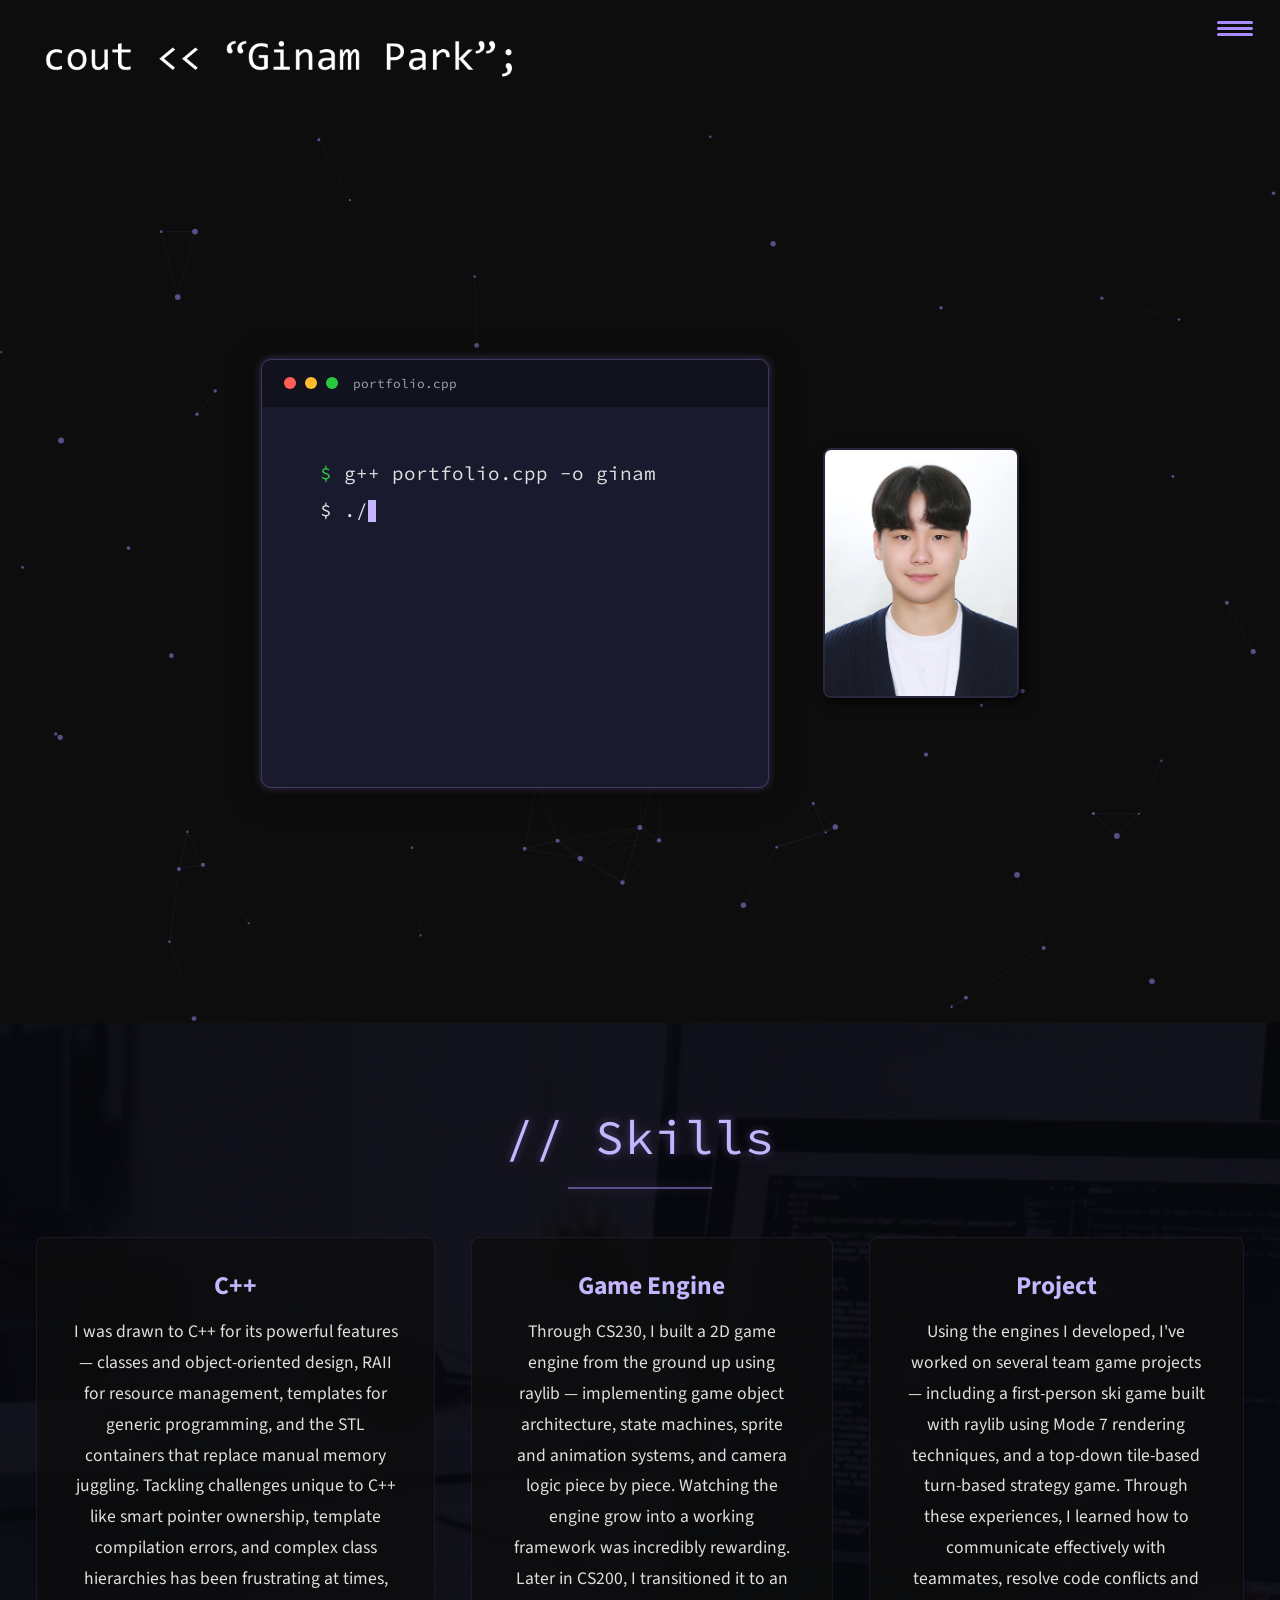
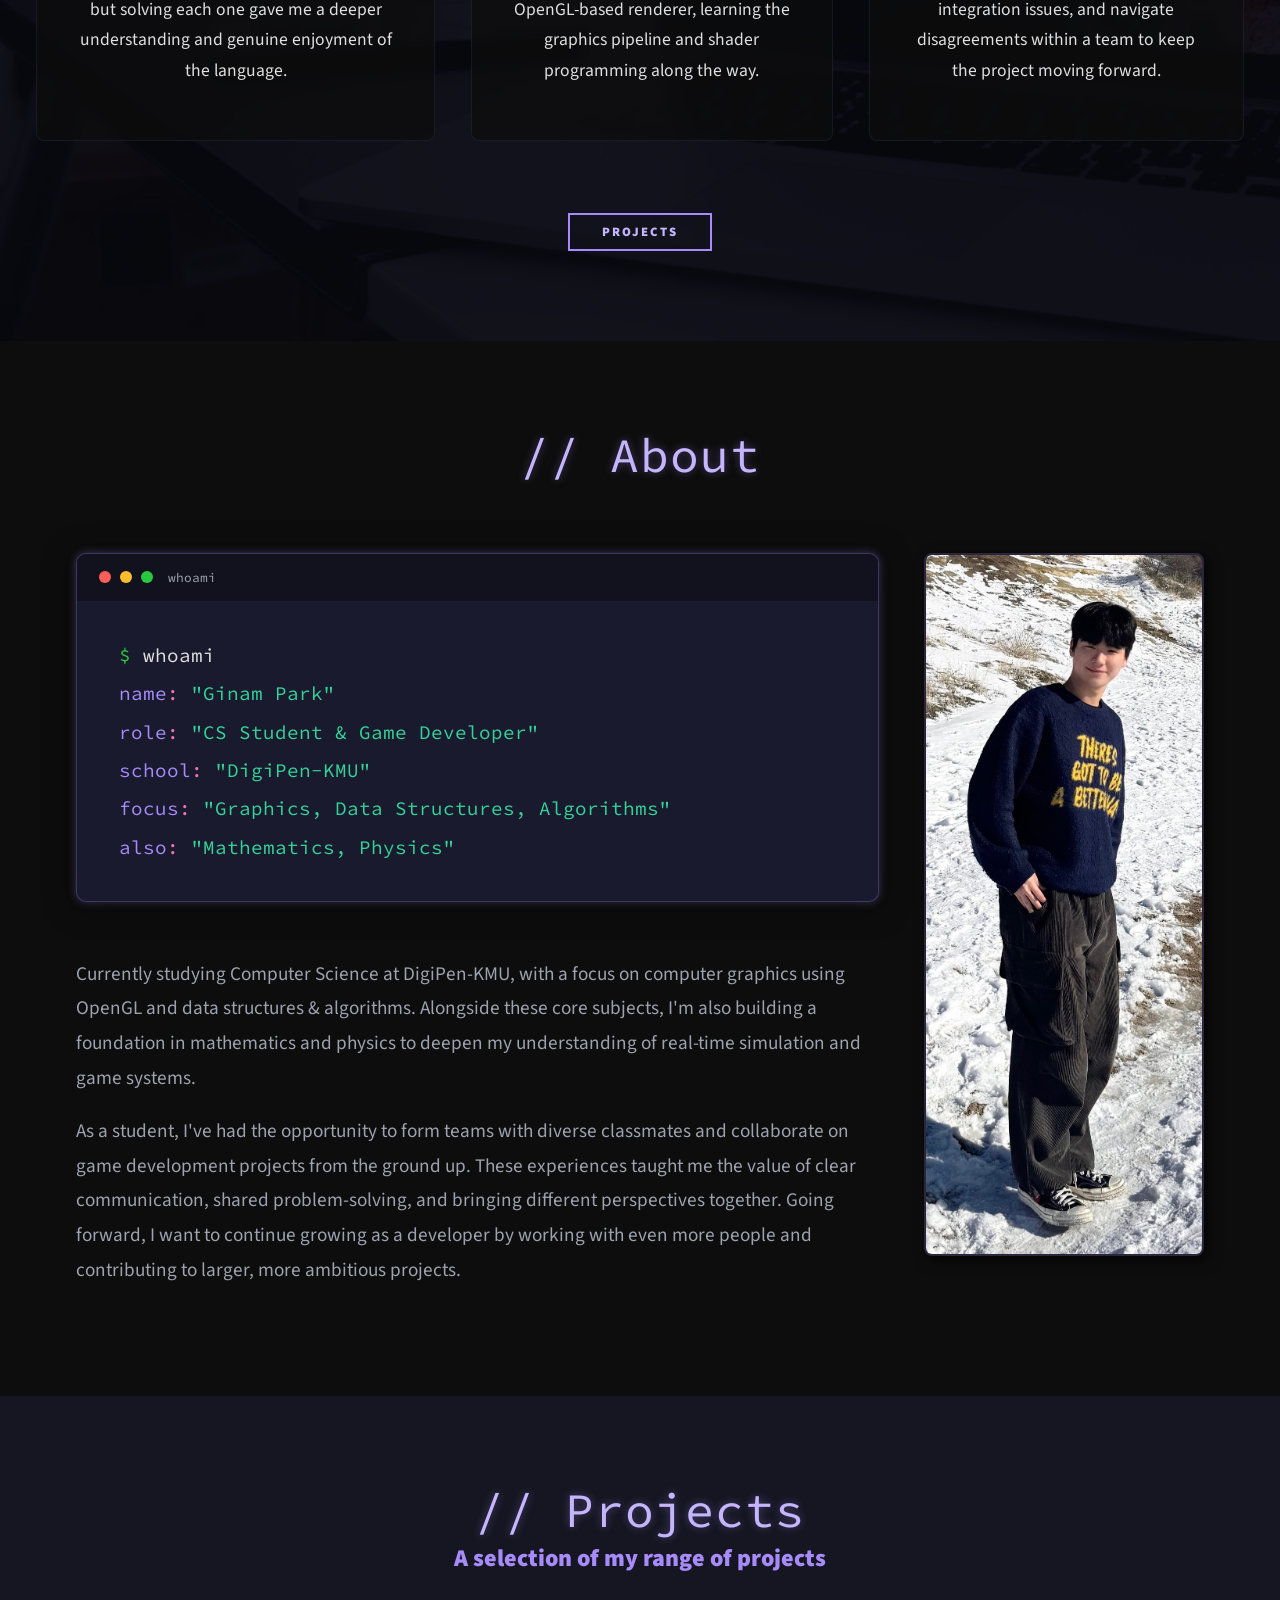
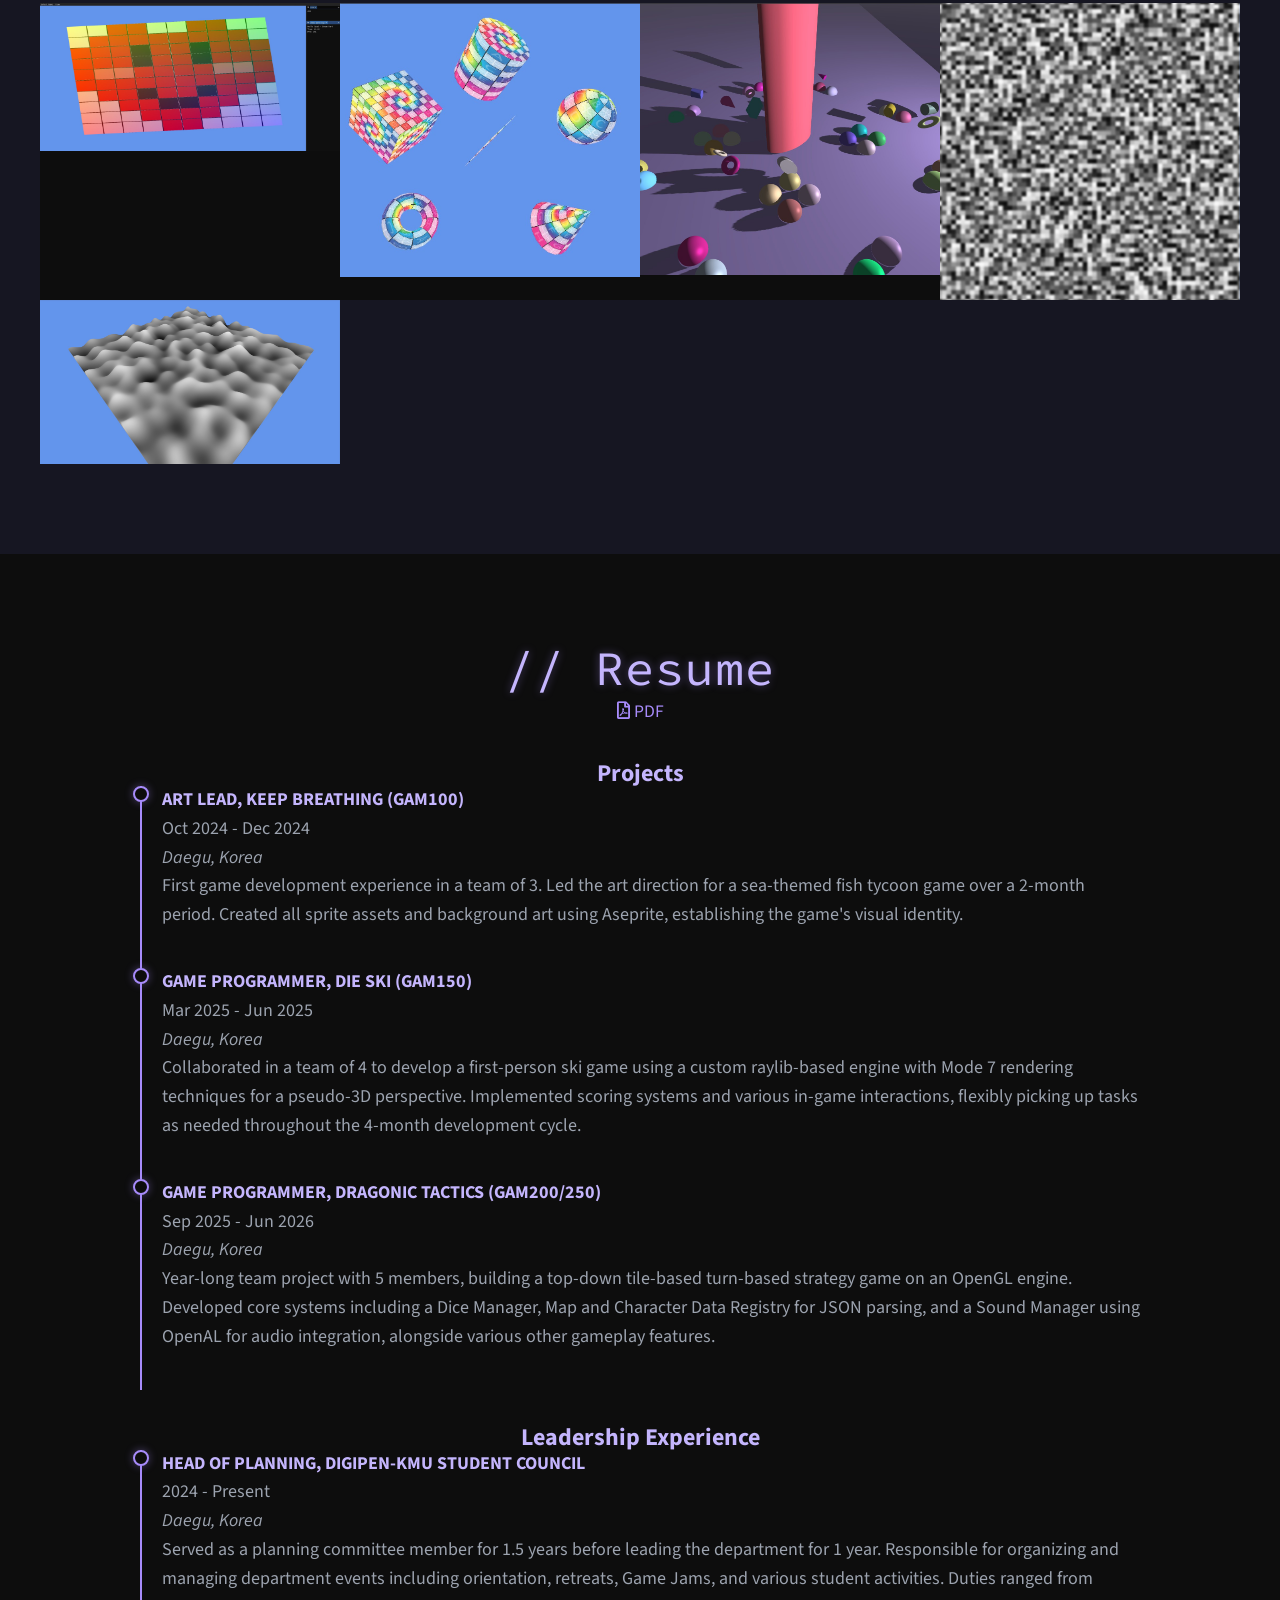
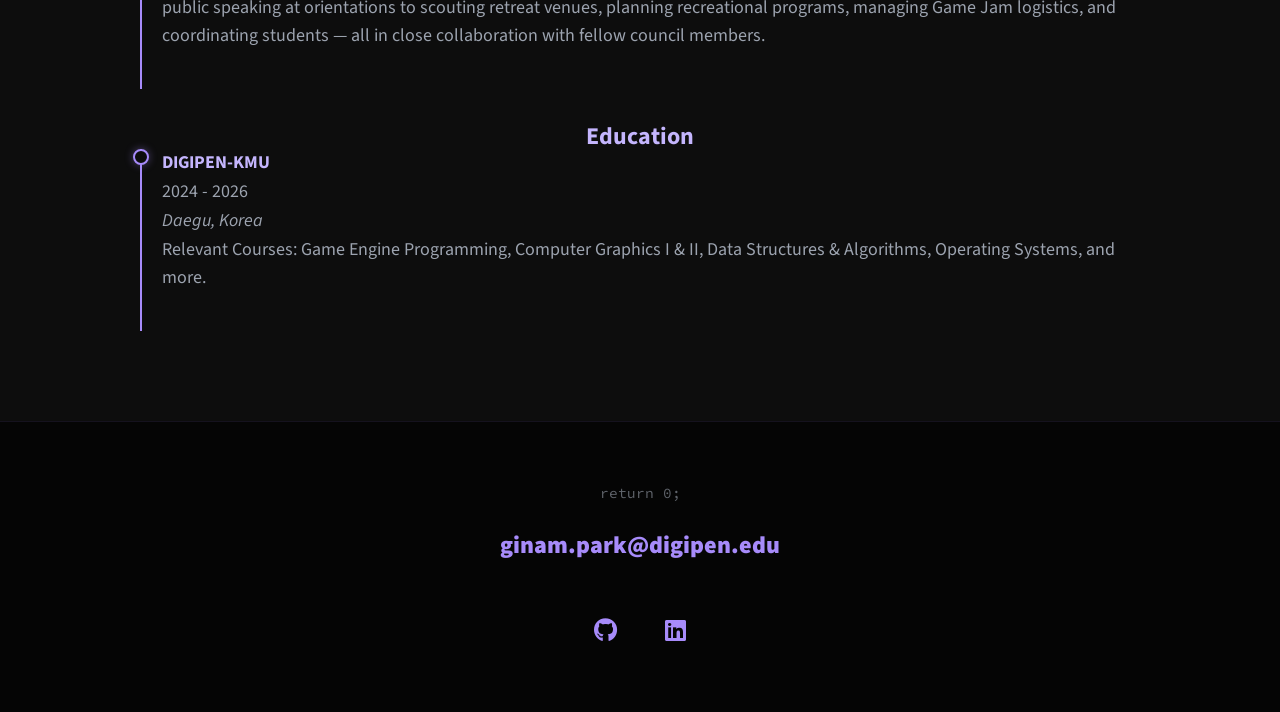
<file: index.html>
<!-- https://youtu.be/_xkSvufmjEs?si=mh-MXT2ZdUasYAYn&t=3416 -->
<!-- adobe.ly/2GAgF93 -->
<!-- https://scrimba.com/build-and-deploy-your-portfolio-c012 -->
<!DOCTYPE html>
<html lang="en">

<head>
    <meta charset="UTF-8">
    <link rel="icon" type="image/svg+xml" href="../img/face.jpg">

    <!-- Help auto scale for desktop & mobile -->
    <meta name="viewport" content="width=device-width, initial-scale=1.0" />
    <title>Ginam Park Portfolio</title>

    <!-- Normalize the difference across browsers  https://necolas.github.io/normalize.css/ -->
    <link rel="stylesheet" href="external/normalize.css" />

    <link rel="stylesheet" href="https://cdnjs.cloudflare.com/ajax/libs/font-awesome/5.11.2/css/all.css"
        integrity="sha256-46qynGAkLSFpVbEBog43gvNhfrOj+BmwXdxFgVK/Kvc=" crossorigin="anonymous" />

    <!-- https://fonts.google.com/selection/embed -->
    <link rel="preconnect" href="https://fonts.googleapis.com" />
    <link rel="preconnect" href="https://fonts.gstatic.com" crossorigin />
    <link
        href="https://fonts.googleapis.com/css2?family=Source+Code+Pro:ital,wght@0,200..900;1,200..900&family=Source+Sans+3:ital,wght@0,200..900;1,200..900&display=swap"
        rel="stylesheet" />

    <link rel="stylesheet" href="css/style.css" />
</head>

<body>
    <header>
        <div class="logo">
            <img src="img/cout.jpg" alt="">
        </div>
        <button class="nav-toggle" aria-label="toggle navigation">
            <span class="hamburger"></span>
        </button>
        <nav class="nav">
            <ul class="nav__list">
                <li class="nav__item"> <a href="#home" class="nav__link">Home</a> </li>
                <li class="nav__item"> <a href="#skills" class="nav__link">Skills</a> </li>
                <li class="nav__item"> <a href="#about" class="nav__link">About Me</a> </li>
                <li class="nav__item"> <a href="#projects" class="nav__link">Projects</a> </li>
                <li class="nav__item"> <a href="#resume" class="nav__link">Resume</a> </li>
            </ul>
        </nav>
    </header>

    <!-- Introduction -->
    <section class="intro" id="home">
        <canvas id="particle-canvas"></canvas>
        <div class="intro__content">
            <div class="terminal reveal">
                <div class="terminal__header">
                    <span class="terminal__dot terminal__dot--red"></span>
                    <span class="terminal__dot terminal__dot--yellow"></span>
                    <span class="terminal__dot terminal__dot--green"></span>
                    <span class="terminal__title">portfolio.cpp</span>
                </div>
                <div class="terminal__body" id="terminal-output"></div>
            </div>
            <img src="img/face.jpg" alt="a picture of Ginam Park smiling" class="intro__img reveal" />
        </div>
    </section>

    <!-- My Services -->
    <section class="my-services" id="skills">
        <h2 class="section__title section__title--services reveal">
            <span class="code-comment">// Skills</span>
        </h2>
        <div class="services">
            <div class="service reveal">
                <h3>C++</h3>
                <p>
                    I was drawn to C++ for its powerful features — classes and object-oriented design, RAII for resource
                    management, templates for generic programming, and the STL containers that replace manual memory
                    juggling. Tackling challenges unique to C++ like smart pointer ownership, template compilation
                    errors, and complex class hierarchies has been frustrating at times, but solving each one gave me a
                    deeper understanding and genuine enjoyment of the language.
                </p>
            </div>

            <div class="service reveal">
                <h3>Game Engine</h3>
                <p>
                    Through CS230, I built a 2D game engine from the ground up using raylib — implementing game object
                    architecture, state machines, sprite and animation systems, and camera logic piece by piece.
                    Watching the engine grow into a working framework was incredibly rewarding. Later in CS200, I
                    transitioned it to an OpenGL-based renderer, learning the graphics pipeline and shader programming
                    along the way.
                </p>
            </div>

            <div class="service reveal">
                <h3>Project</h3>
                <p>
                    Using the engines I developed, I've worked on several team game projects — including a first-person
                    ski game built with raylib using Mode 7 rendering techniques, and a top-down tile-based turn-based
                    strategy game. Through these experiences, I learned how to communicate effectively with teammates,
                    resolve code conflicts and integration issues, and navigate disagreements within a team to keep the
                    project moving forward.
                </p>
            </div>
        </div>

        <a href="#projects" class="btn">Projects</a>
    </section>

    <!-- About Me -->
    <section class="about-me" id="about">
        <h2 class="section__title section__title--about reveal">
            <span class="code-comment">// About</span>
        </h2>

        <div class="about-me__layout reveal">
            <div class="about-me__left">
                <div class="terminal terminal--mini">
                    <div class="terminal__header">
                        <span class="terminal__dot terminal__dot--red"></span>
                        <span class="terminal__dot terminal__dot--yellow"></span>
                        <span class="terminal__dot terminal__dot--green"></span>
                        <span class="terminal__title">whoami</span>
                    </div>
                    <div class="terminal__body terminal__body--mini">
                        <div class="line"><span class="prompt">$</span> <span class="cmd">whoami</span></div>
                        <div class="line"><span class="keyword">name</span><span class="operator">:</span> <span class="string">"Ginam Park"</span></div>
                        <div class="line"><span class="keyword">role</span><span class="operator">:</span> <span class="string">"CS Student &amp; Game Developer"</span></div>
                        <div class="line"><span class="keyword">school</span><span class="operator">:</span> <span class="string">"DigiPen-KMU"</span></div>
                        <div class="line"><span class="keyword">focus</span><span class="operator">:</span> <span class="string">"Graphics, Data Structures, Algorithms"</span></div>
                        <div class="line"><span class="keyword">also</span><span class="operator">:</span> <span class="string">"Mathematics, Physics"</span></div>
                    </div>
                </div>

                <div class="about-me__body">
                    <p>
                        Currently studying Computer Science at DigiPen-KMU, with a focus on computer graphics using OpenGL and
                        data structures &amp; algorithms. Alongside these core subjects, I'm also building a foundation in
                        mathematics and physics to deepen my understanding of real-time simulation and game systems.
                    </p>
                    <p>
                        As a student, I've had the opportunity to form teams with diverse classmates and collaborate on game
                        development projects from the ground up. These experiences taught me the value of clear communication,
                        shared problem-solving, and bringing different perspectives together. Going forward, I want to continue
                        growing as a developer by working with even more people and contributing to larger, more ambitious
                        projects.
                    </p>
                </div>
            </div>

            <img src="img/tallme.jpg" alt="picture of Ginam Park" class="about-me__img" />
        </div>
    </section>

    <!-- My Portfolio -->
    <section class="my-projects" id="projects">
        <h2 class="section__title section__title--projects reveal">
            <span class="code-comment">// Projects</span>
        </h2>
        <p class="section__subtitle section__subtitle--projects reveal">
            A selection of my range of projects
        </p>
        <div class="portfolio">
            <a href="portfolio/01_hello.html" class="portfolio__item">
                <img src="img/portfolio_thumbnails/01_hello.jpg" alt="" class="portfolio__img" />
            </a>
            <a href="portfolio/02_meshes.html" class="portfolio__item">
                <img src="img/portfolio_thumbnails/02_meshes.jpg" alt="" class="portfolio__img" />
            </a>
            <!--
            <a href="portfolio/03_fog.html" class="portfolio__item">
                <img src="img/portfolio_thumbnails/03_fog.jpg" alt="" class="portfolio__img" />
            </a>
            <a href="portfolio/04_toon.html" class="portfolio__item">
                <img src="img/portfolio_thumbnails/04_toon.jpg" alt="" class="portfolio__img" />
            </a>
            -->
            <a href="portfolio/05_shadow.html" class="portfolio__item">
                <img src="img/portfolio_thumbnails/05_shadow.jpg" alt="" class="portfolio__img" />
            </a>
            <a href="portfolio/06_value.html" class="portfolio__item">
                <img src="img/portfolio_thumbnails/06_value.jpg" alt="" class="portfolio__img" />
            </a>
            <a href="portfolio/07_gradient.html" class="portfolio__item">
                <img src="img/portfolio_thumbnails/07_gradient.jpg" alt="" class="portfolio__img" />
            </a>

        </div>
    </section>

    <!-- Resume Section -->
    <section class="my-resume" id="resume">
        <h2 class="section__title section__title--resume reveal">
            <span class="code-comment">// Resume</span>
        </h2>
        <a target="_blank" href="docs/Resume.pdf" class="resume-pdf-link"><i class="far fa-file-pdf"></i> PDF</a>

        <div class="resume-section reveal">
            <h3>Projects</h3>
            <div class="resume-item">
                <p>
                    <b>Art Lead, KEEP BREATHING (GAM100)</b><br>
                    Oct 2024 - Dec 2024<br>
                    <em>Daegu, Korea</em><br>
                    First game development experience in a team of 3. Led the art direction for a sea-themed fish
                    tycoon game over a 2-month period. Created all sprite assets and background art using Aseprite,
                    establishing the game's visual identity.
                </p>
            </div>
            <div class="resume-item">
                <p>
                    <b>Game Programmer, Die Ski (GAM150)</b><br>
                    Mar 2025 - Jun 2025<br>
                    <em>Daegu, Korea</em><br>
                    Collaborated in a team of 4 to develop a first-person ski game using a custom raylib-based engine
                    with Mode 7 rendering techniques for a pseudo-3D perspective. Implemented scoring systems and
                    various in-game interactions, flexibly picking up tasks as needed throughout the 4-month
                    development cycle.
                </p>
            </div>
            <div class="resume-item">
                <p>
                    <b>Game Programmer, Dragonic Tactics (GAM200/250)</b><br>
                    Sep 2025 - Jun 2026<br>
                    <em>Daegu, Korea</em><br>
                    Year-long team project with 5 members, building a top-down tile-based turn-based strategy game on
                    an OpenGL engine. Developed core systems including a Dice Manager, Map and Character Data Registry
                    for JSON parsing, and a Sound Manager using OpenAL for audio integration, alongside various other
                    gameplay features.
                </p>
            </div>

            <h3>Leadership Experience</h3>
            <div class="resume-item">
                <p>
                    <b>Head of Planning, DigiPen-KMU Student Council</b><br>
                    2024 - Present<br>
                    <em>Daegu, Korea</em><br>
                    Served as a planning committee member for 1.5 years before leading the department for 1 year.
                    Responsible for organizing and managing department events including orientation, retreats, Game
                    Jams, and various student activities. Duties ranged from public speaking at orientations to
                    scouting retreat venues, planning recreational programs, managing Game Jam logistics, and
                    coordinating students — all in close collaboration with fellow council members.
                </p>
            </div>

            <h3>Education</h3>
            <div class="resume-item">
                <p>
                    <b>Digipen-KMU</b><br>
                    2024 - 2026<br>
                    <em>Daegu, Korea</em><br>
                    Relevant Courses: Game Engine Programming, Computer Graphics I &amp; II, Data Structures &amp; Algorithms,
                    Operating Systems, and more.
                </p>
            </div>
        </div>
    </section>

    <!-- Footer -->
    <footer class="footer">
        <p class="footer__signoff">return 0;</p>
        <a href="mailto:ginam.park@digipen.edu" class="footer__link">ginam.park@digipen.edu</a>
        <ul class="social-list">
            <li class="social-list__item">
                <a class="social-list__link" href="https://github.com/HYW1Z">
                    <i class="fab fa-github"></i>
                </a>
            </li>
            <li class="social-list__item">
                <a class="social-list__link" href="https://www.linkedin.com/in/ginam-park/">
                    <i class="fab fa-linkedin"></i>
                </a>
            </li>
        </ul>
    </footer>

    <script src="js/index.js"></script>
</body>

</html>
</file>
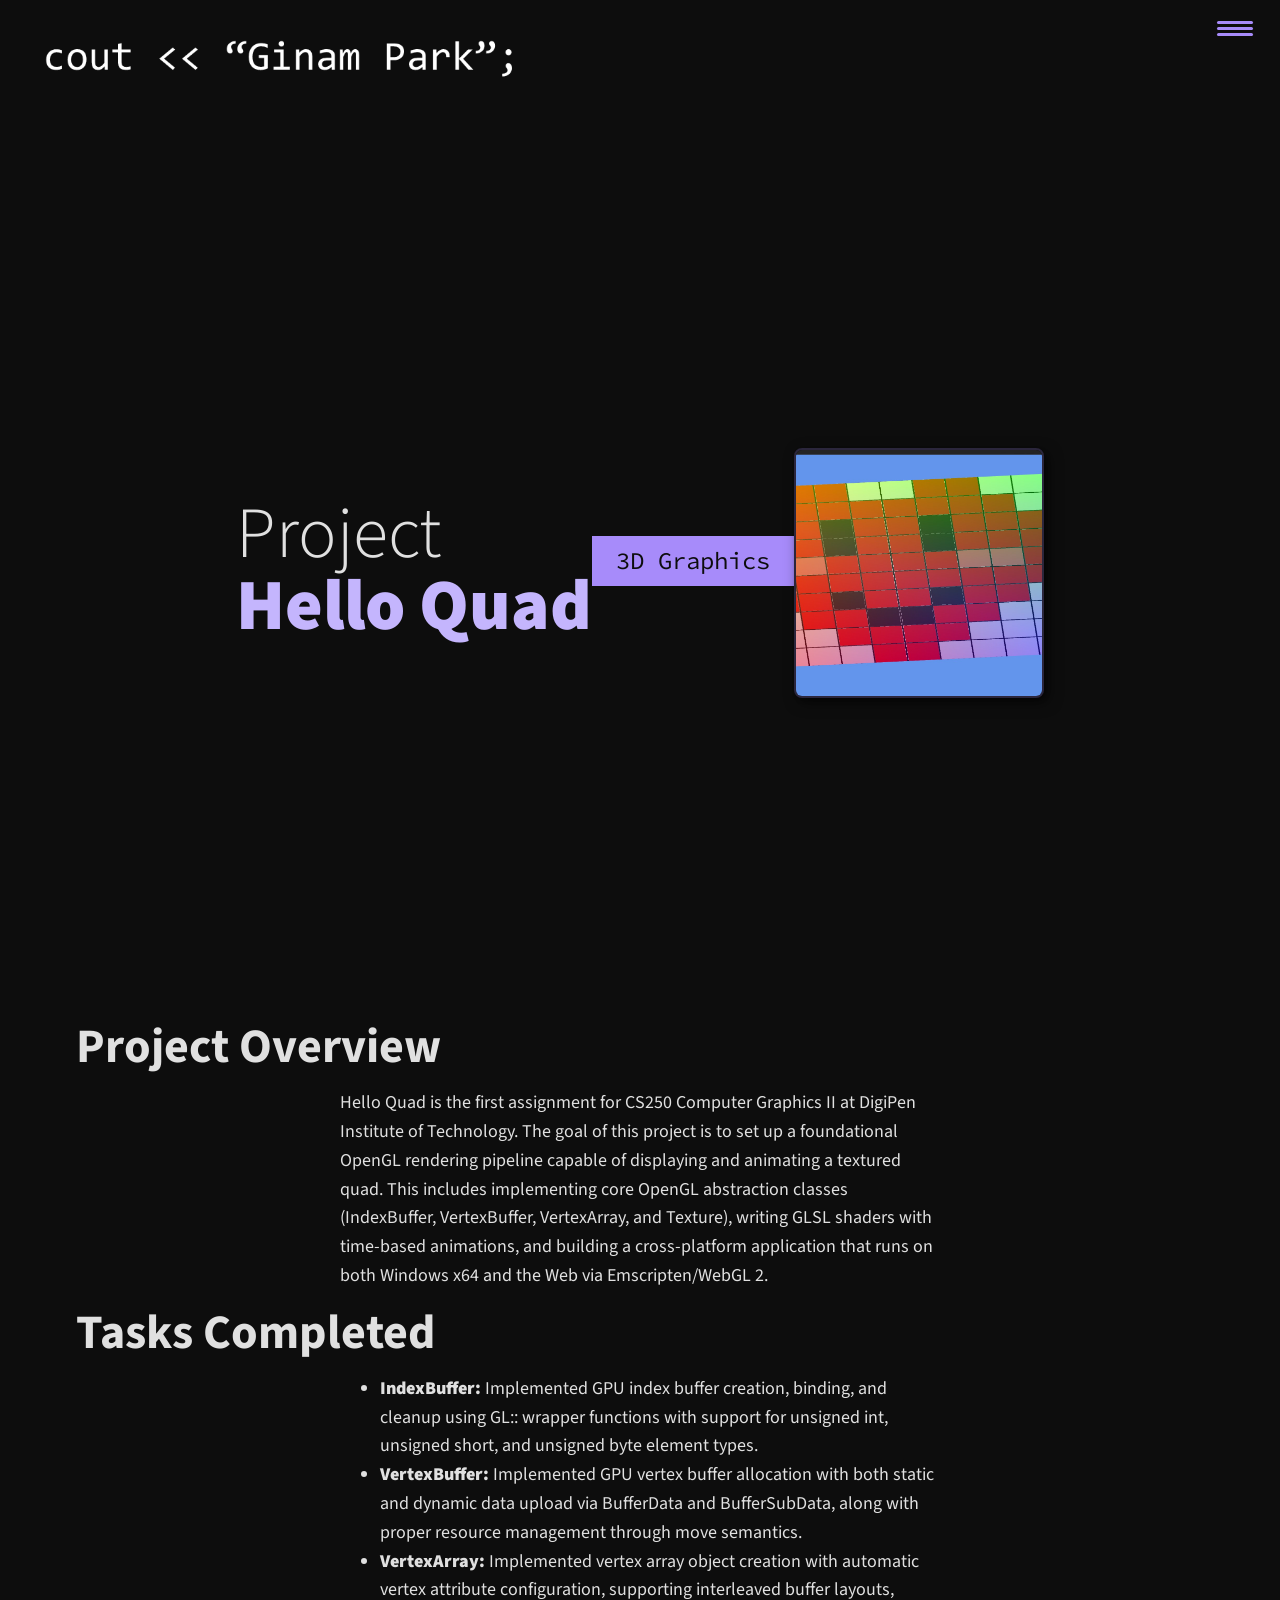
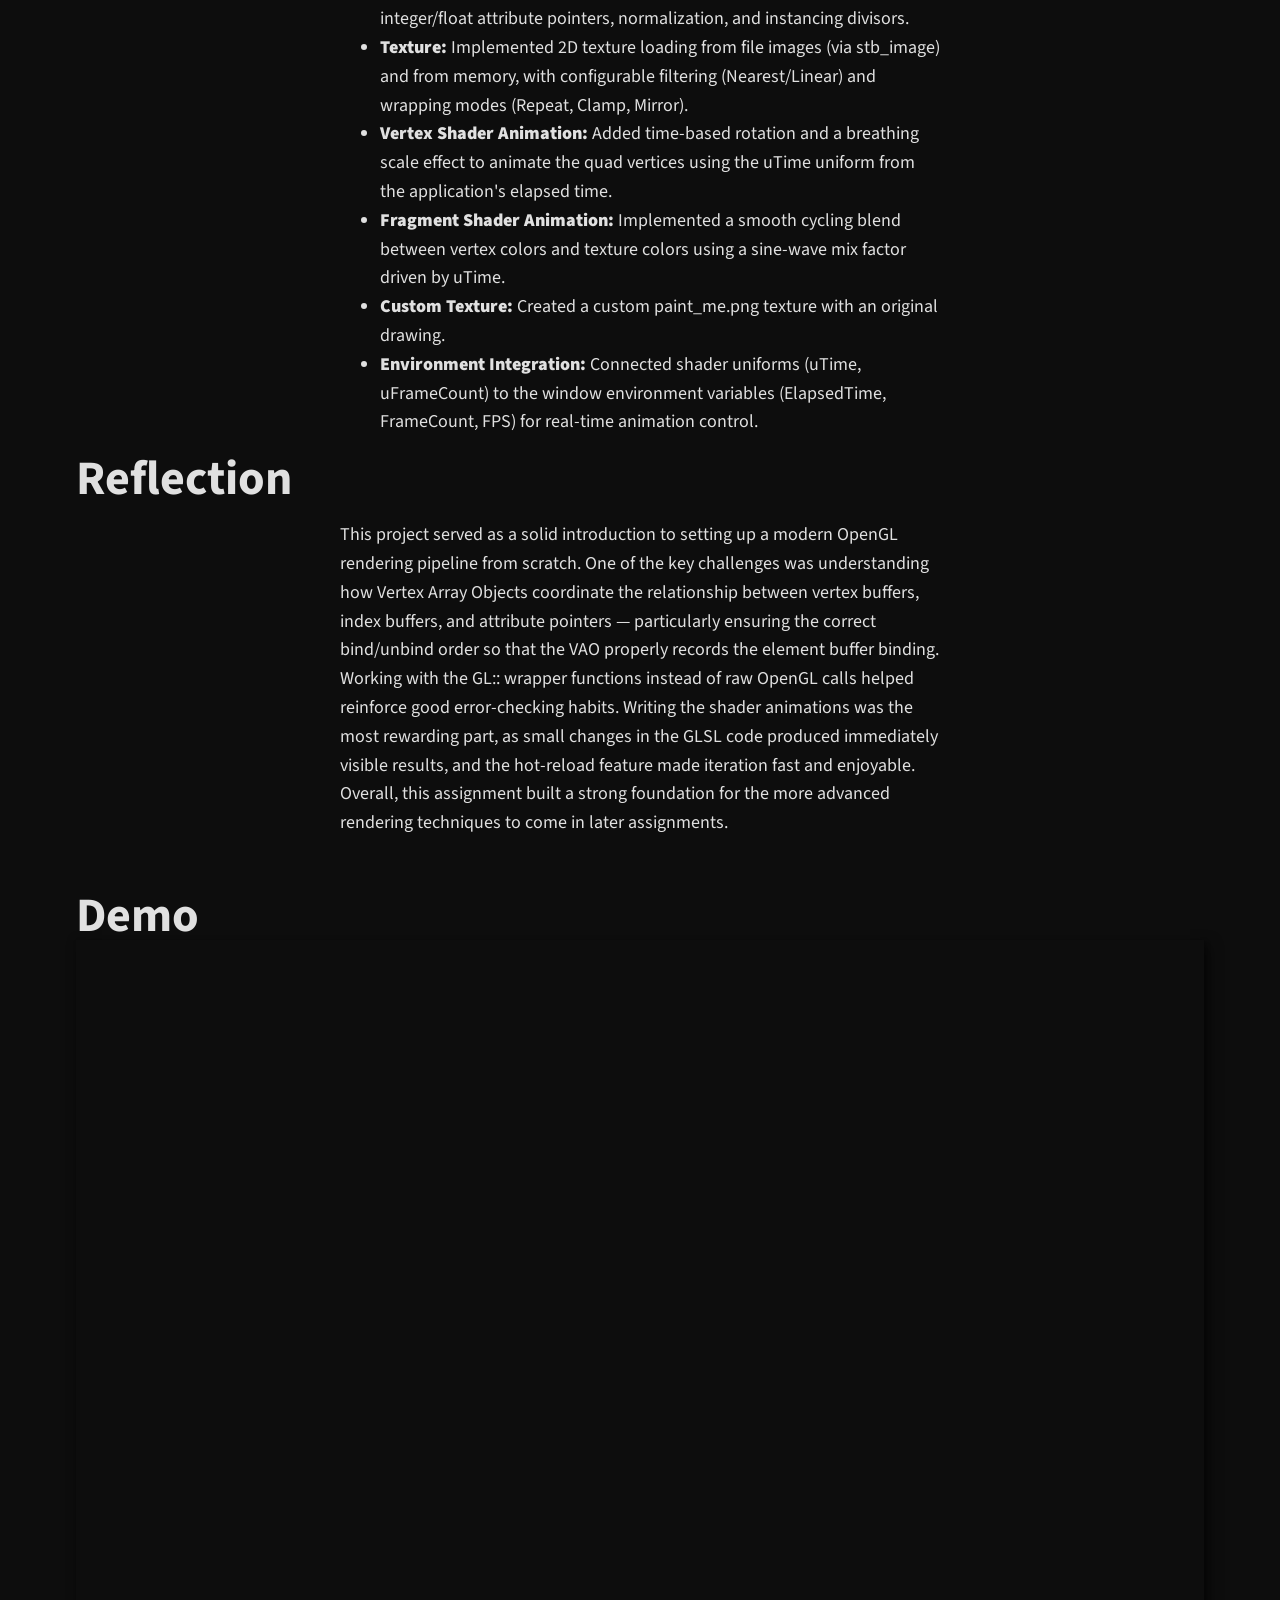
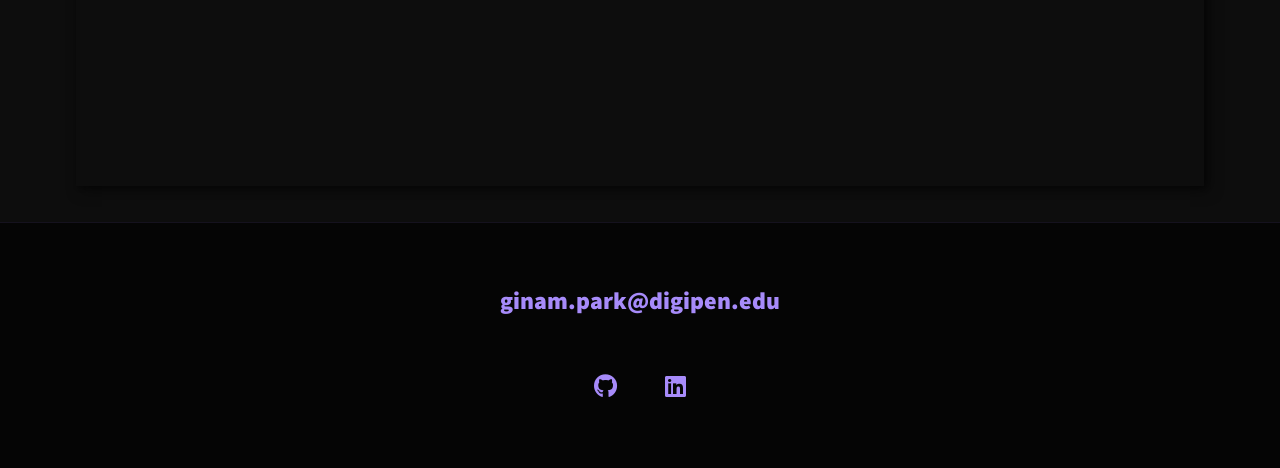
<file: portfolio/01_hello.html>
<!-- https://youtu.be/_xkSvufmjEs?si=mh-MXT2ZdUasYAYn&t=3416 -->
<!-- adobe.ly/2GAgF93 -->
<!-- https://scrimba.com/build-and-deploy-your-portfolio-c012 -->
<!DOCTYPE html>
<html lang="en">

<head>
    <meta charset="UTF-8">
    <link rel="icon" type="image/svg+xml" href="../img/face.jpg">

    <!-- Help auto scale for desktop & mobile -->
    <meta name="viewport" content="width=device-width, initial-scale=1.0">
    <title>Ginam Park Portfolio</title>

    <!-- Normalize the difference across browsers  https://necolas.github.io/normalize.css/ -->
    <link rel="stylesheet" href="../external/normalize.css">

    <link rel="stylesheet" href="https://cdnjs.cloudflare.com/ajax/libs/font-awesome/5.11.2/css/all.css"
        integrity="sha256-46qynGAkLSFpVbEBog43gvNhfrOj+BmwXdxFgVK/Kvc=" crossorigin="anonymous" />

    <!-- https://fonts.google.com/selection/embed -->
    <link rel="preconnect" href="https://fonts.googleapis.com">
    <link rel="preconnect" href="https://fonts.gstatic.com" crossorigin>
    <link
        href="https://fonts.googleapis.com/css2?family=Source+Code+Pro:ital,wght@0,200..900;1,200..900&family=Source+Sans+3:ital,wght@0,200..900;1,200..900&display=swap"
        rel="stylesheet">

    <link rel="stylesheet" href="../css/style.css">
</head>

<body>
    <header>
        <div class="logo">
            <img src="../img/cout.jpg" alt="">
        </div>
        <button class="nav-toggle" aria-label="toggle navigation">
            <span class="hamburger"></span>
        </button>
        <nav class="nav">
            <ul class="nav__list">
                <li class="nav__item">
                    <a href="../index.html" class="nav__link">Home</a>
                </li>
                <li class="nav__item">
                    <a href="../index.html#skills" class="nav__link">Skills</a>
                </li>
                <li class="nav__item">
                    <a href="../index.html#about" class="nav__link">About Me</a>
                </li>
                <li class="nav__item">
                    <a href="../index.html#projects" class="nav__link">Projects</a>
                </li>
                <li class="nav__item">
                    <a href="../index.html#resume" class="nav__link">Resume</a>
                </li>
            </ul>
        </nav>
    </header>

    <!-- Introduction -->
    <section class="intro">
        <h1 class="section__title section__title--intro">
            Project <strong>Hello Quad</strong>
        </h1>
        <p class="section__subtitle section__subtitle--intro">3D Graphics</p>
        <img src="../img/portfolio_thumbnails/01_hello.jpg" alt="a picture of this portfolio item" class="intro__img">
    </section>

    <div class="portfolio-item-individual">
        <h2>Project Overview</h2>
        <p>
            Hello Quad is the first assignment for CS250 Computer Graphics II at DigiPen Institute of Technology.
            The goal of this project is to set up a foundational OpenGL rendering pipeline capable of displaying
            and animating a textured quad. This includes implementing core OpenGL abstraction classes
            (IndexBuffer, VertexBuffer, VertexArray, and Texture), writing GLSL shaders with time-based animations,
            and building a cross-platform application that runs on both Windows x64 and the Web via Emscripten/WebGL 2.
        </p>

        <h2>Tasks Completed</h2>
        <ul>
            <li><strong>IndexBuffer:</strong> Implemented GPU index buffer creation, binding, and cleanup using GL:: wrapper functions with support for unsigned int, unsigned short, and unsigned byte element types.</li>
            <li><strong>VertexBuffer:</strong> Implemented GPU vertex buffer allocation with both static and dynamic data upload via BufferData and BufferSubData, along with proper resource management through move semantics.</li>
            <li><strong>VertexArray:</strong> Implemented vertex array object creation with automatic vertex attribute configuration, supporting interleaved buffer layouts, integer/float attribute pointers, normalization, and instancing divisors.</li>
            <li><strong>Texture:</strong> Implemented 2D texture loading from file images (via stb_image) and from memory, with configurable filtering (Nearest/Linear) and wrapping modes (Repeat, Clamp, Mirror).</li>
            <li><strong>Vertex Shader Animation:</strong> Added time-based rotation and a breathing scale effect to animate the quad vertices using the uTime uniform from the application's elapsed time.</li>
            <li><strong>Fragment Shader Animation:</strong> Implemented a smooth cycling blend between vertex colors and texture colors using a sine-wave mix factor driven by uTime.</li>
            <li><strong>Custom Texture:</strong> Created a custom paint_me.png texture with an original drawing.</li>
            <li><strong>Environment Integration:</strong> Connected shader uniforms (uTime, uFrameCount) to the window environment variables (ElapsedTime, FrameCount, FPS) for real-time animation control.</li>
        </ul>

        <h2>Reflection</h2>
        <p>
            This project served as a solid introduction to setting up a modern OpenGL rendering pipeline from scratch.
            One of the key challenges was understanding how Vertex Array Objects coordinate the relationship between
            vertex buffers, index buffers, and attribute pointers — particularly ensuring the correct bind/unbind order
            so that the VAO properly records the element buffer binding. Working with the GL:: wrapper functions
            instead of raw OpenGL calls helped reinforce good error-checking habits. Writing the shader animations
            was the most rewarding part, as small changes in the GLSL code produced immediately visible results,
            and the hot-reload feature made iteration fast and enjoyable. Overall, this assignment built a strong
            foundation for the more advanced rendering techniques to come in later assignments.
        </p>
    </div>

    <div class="portfolio-item-individual">
        <h2>Demo</h2>
        <iframe id="demo" src="https://hyw1z.github.io/Hello-Quad/"></iframe>
    </div>


    <!-- Footer -->
    <footer class="footer">
        <a href="mailto:ginam.park@digipen.edu" class="footer__link">ginam.park@digipen.edu</a>
        <ul class="social-list">
            <li class="social-list__item">
                <a class="social-list__link" href="https://github.com/HYW1Z">
                    <i class="fab fa-github"></i>
                </a>
            </li>
            <li class="social-list__item">
                <a class="social-list__link" href="https://www.linkedin.com/in/ginam-park/">
                    <i class="fab fa-linkedin"></i>
                </a>
            </li>
        </ul>
    </footer>

    <script src="../js/index.js"></script>

</body>

</html>
</file>
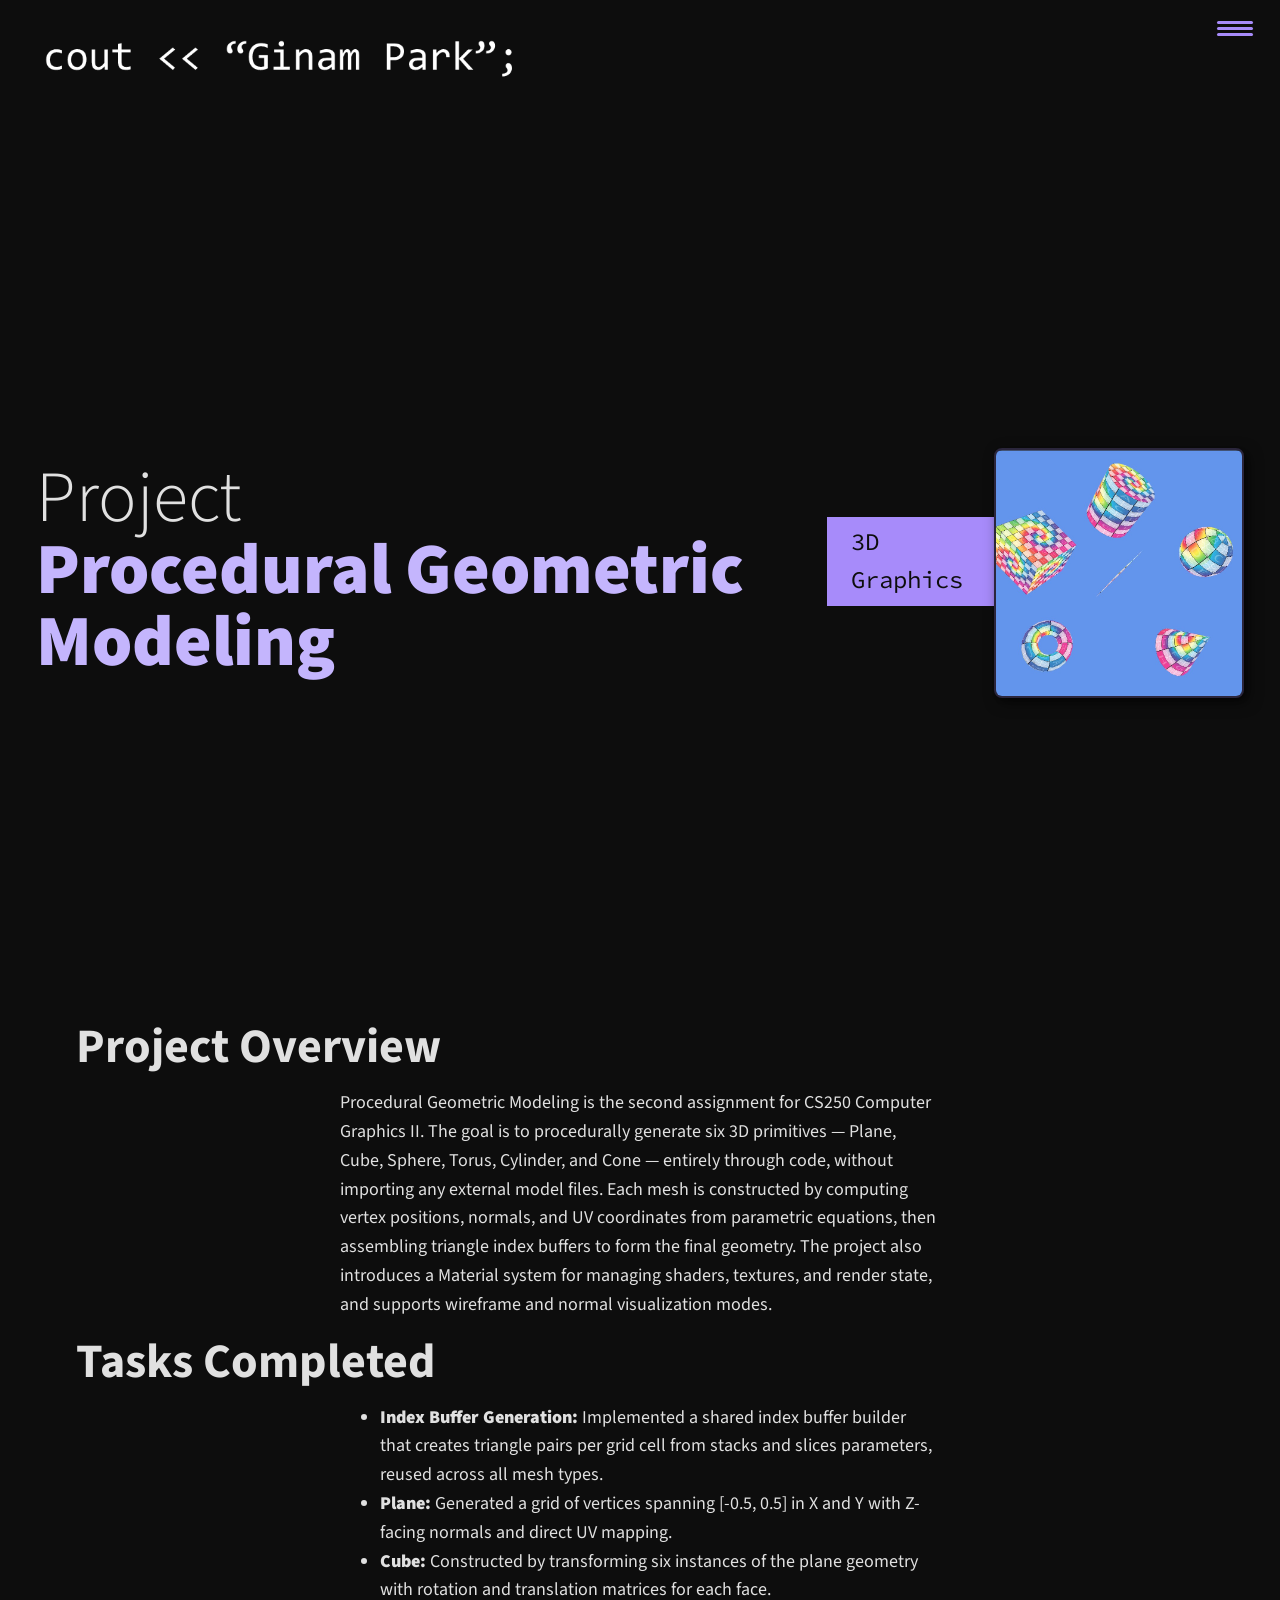
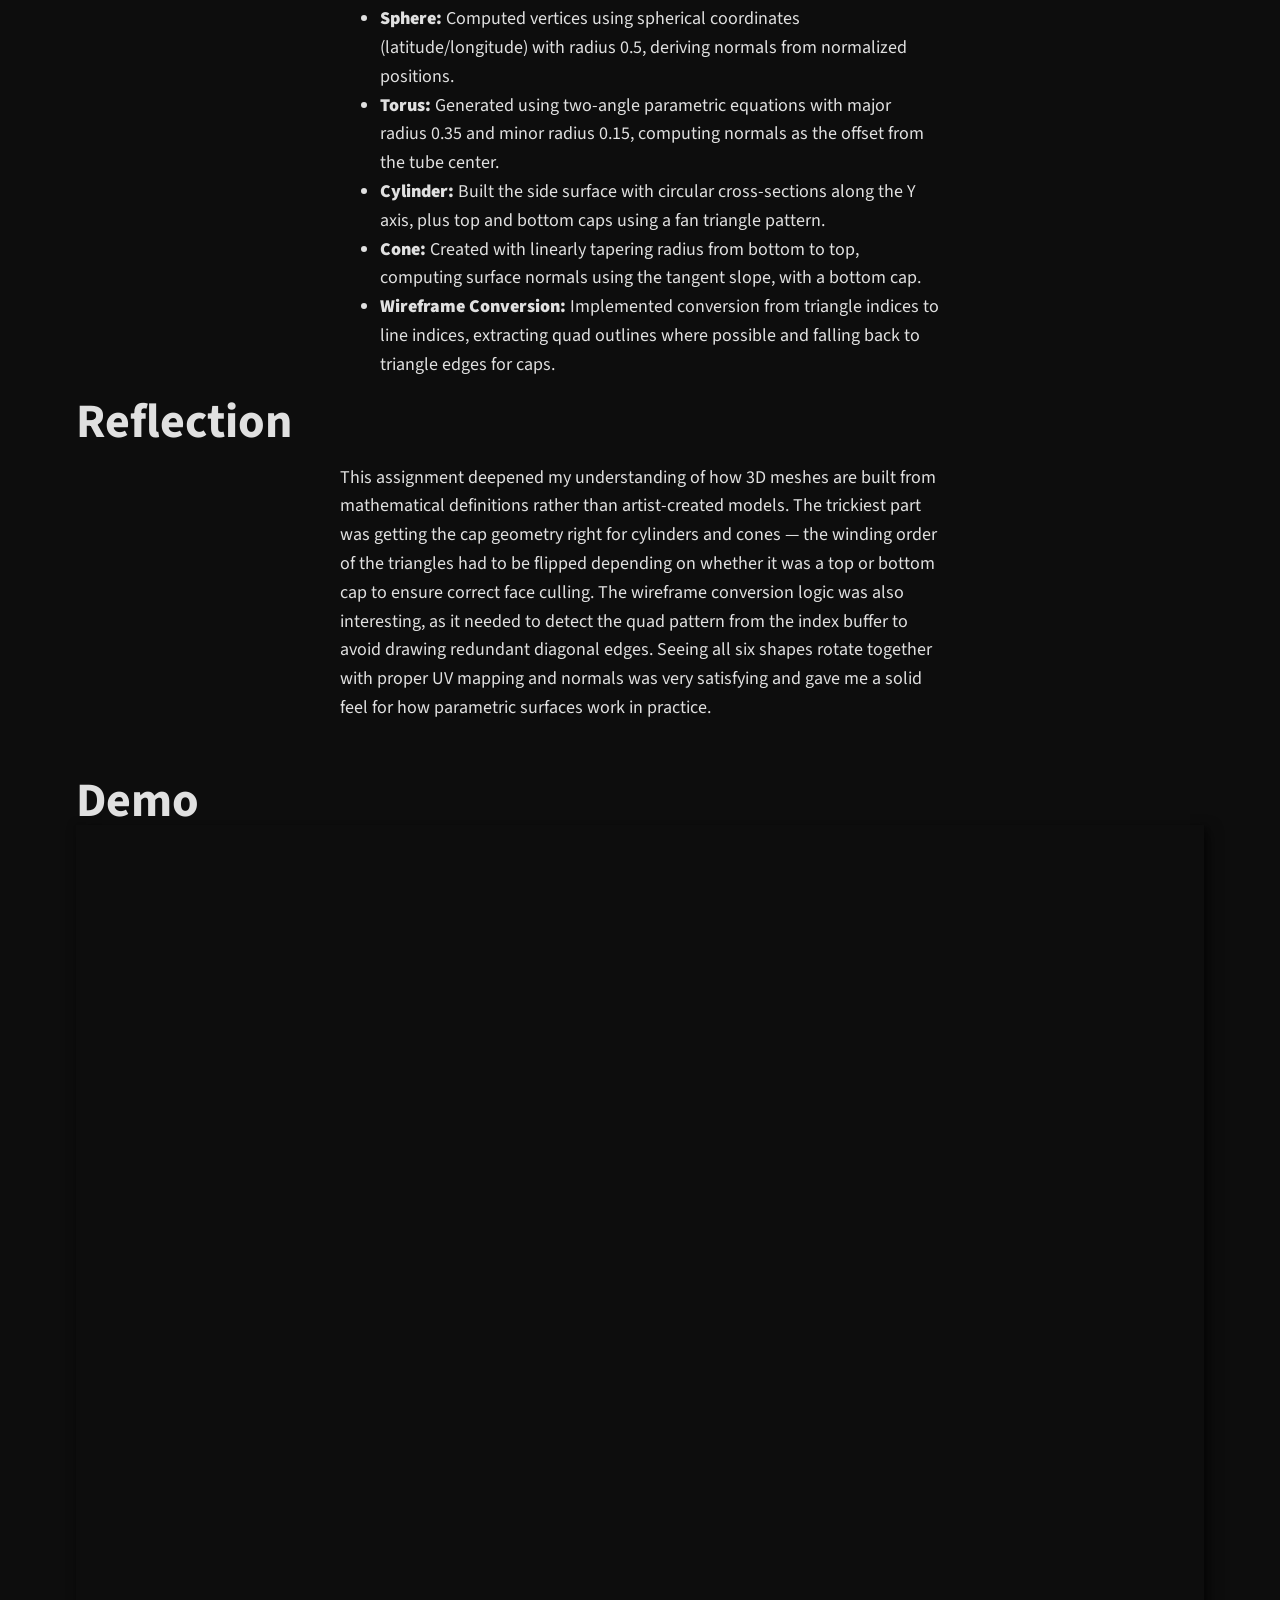
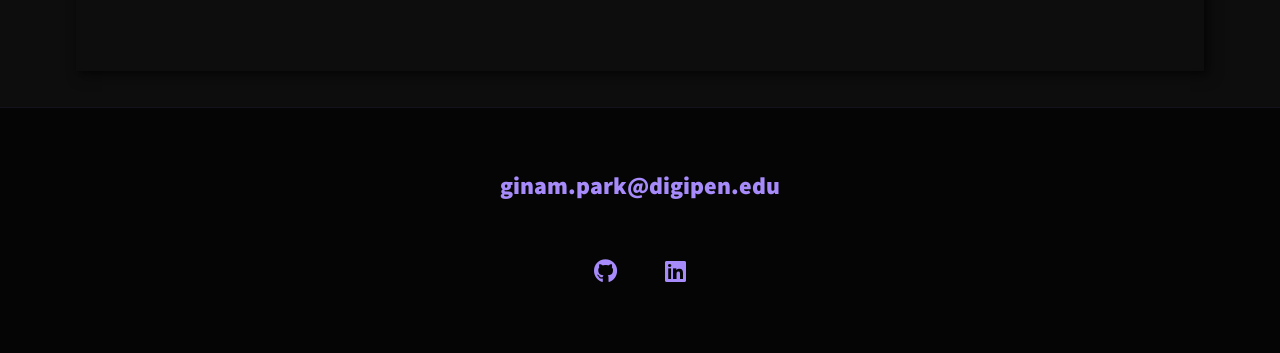
<file: portfolio/02_meshes.html>
<!-- https://youtu.be/_xkSvufmjEs?si=mh-MXT2ZdUasYAYn&t=3416 -->
<!-- adobe.ly/2GAgF93 -->
<!-- https://scrimba.com/build-and-deploy-your-portfolio-c012 -->
<!DOCTYPE html>
<html lang="en">

<head>
    <meta charset="UTF-8">
    <link rel="icon" type="image/svg+xml" href="../img/face.jpg">

    <!-- Help auto scale for desktop & mobile -->
    <meta name="viewport" content="width=device-width, initial-scale=1.0">

    <title>Ginam Park Portfolio</title>

    <!-- Normalize the difference across browsers  https://necolas.github.io/normalize.css/ -->
    <link rel="stylesheet" href="../external/normalize.css">

    <link rel="stylesheet" href="https://cdnjs.cloudflare.com/ajax/libs/font-awesome/5.11.2/css/all.css"
        integrity="sha256-46qynGAkLSFpVbEBog43gvNhfrOj+BmwXdxFgVK/Kvc=" crossorigin="anonymous" />

    <!-- https://fonts.google.com/selection/embed -->
    <link rel="preconnect" href="https://fonts.googleapis.com">
    <link rel="preconnect" href="https://fonts.gstatic.com" crossorigin>
    <link
        href="https://fonts.googleapis.com/css2?family=Source+Code+Pro:ital,wght@0,200..900;1,200..900&family=Source+Sans+3:ital,wght@0,200..900;1,200..900&display=swap"
        rel="stylesheet">

    <link rel="stylesheet" href="../css/style.css">
</head>

<body>
    <header>
        <div class="logo">
            <img src="../img/cout.jpg" alt="">
        </div>
        <button class="nav-toggle" aria-label="toggle navigation">
            <span class="hamburger"></span>
        </button>
        <nav class="nav">
            <ul class="nav__list">
                <li class="nav__item">
                    <a href="../index.html" class="nav__link">Home</a>
                </li>
                <li class="nav__item">
                    <a href="../index.html#skills" class="nav__link">Skills</a>
                </li>
                <li class="nav__item">
                    <a href="../index.html#about" class="nav__link">About Me</a>
                </li>
                <li class="nav__item">
                    <a href="../index.html#projects" class="nav__link">Projects</a>
                </li>
                <li class="nav__item">
                    <a href="../index.html#resume" class="nav__link">Resume</a>
                </li>
            </ul>
        </nav>
    </header>

    <!-- Introduction -->
    <section class="intro">
        <h1 class="section__title section__title--intro">
            Project <strong>Procedural Geometric Modeling</strong>
        </h1>
        <p class="section__subtitle section__subtitle--intro">3D Graphics</p>
        <img src="../img/portfolio_thumbnails/02_meshes.jpg" alt="a picture of this portfolio item" class="intro__img">
    </section>

    <div class="portfolio-item-individual">
        <h2>Project Overview</h2>
        <p>
            Procedural Geometric Modeling is the second assignment for CS250 Computer Graphics II.
            The goal is to procedurally generate six 3D primitives — Plane, Cube, Sphere, Torus, Cylinder, and Cone —
            entirely through code, without importing any external model files. Each mesh is constructed by computing
            vertex positions, normals, and UV coordinates from parametric equations, then assembling triangle index
            buffers to form the final geometry. The project also introduces a Material system for managing shaders,
            textures, and render state, and supports wireframe and normal visualization modes.
        </p>

        <h2>Tasks Completed</h2>
        <ul>
            <li><strong>Index Buffer Generation:</strong> Implemented a shared index buffer builder that creates triangle pairs per grid cell from stacks and slices parameters, reused across all mesh types.</li>
            <li><strong>Plane:</strong> Generated a grid of vertices spanning [-0.5, 0.5] in X and Y with Z-facing normals and direct UV mapping.</li>
            <li><strong>Cube:</strong> Constructed by transforming six instances of the plane geometry with rotation and translation matrices for each face.</li>
            <li><strong>Sphere:</strong> Computed vertices using spherical coordinates (latitude/longitude) with radius 0.5, deriving normals from normalized positions.</li>
            <li><strong>Torus:</strong> Generated using two-angle parametric equations with major radius 0.35 and minor radius 0.15, computing normals as the offset from the tube center.</li>
            <li><strong>Cylinder:</strong> Built the side surface with circular cross-sections along the Y axis, plus top and bottom caps using a fan triangle pattern.</li>
            <li><strong>Cone:</strong> Created with linearly tapering radius from bottom to top, computing surface normals using the tangent slope, with a bottom cap.</li>
            <li><strong>Wireframe Conversion:</strong> Implemented conversion from triangle indices to line indices, extracting quad outlines where possible and falling back to triangle edges for caps.</li>
        </ul>

        <h2>Reflection</h2>
        <p>
            This assignment deepened my understanding of how 3D meshes are built from mathematical definitions rather
            than artist-created models. The trickiest part was getting the cap geometry right for cylinders and cones —
            the winding order of the triangles had to be flipped depending on whether it was a top or bottom cap to
            ensure correct face culling. The wireframe conversion logic was also interesting, as it needed to detect
            the quad pattern from the index buffer to avoid drawing redundant diagonal edges. Seeing all six shapes
            rotate together with proper UV mapping and normals was very satisfying and gave me a solid feel for how
            parametric surfaces work in practice.
        </p>
    </div>

    <div class="portfolio-item-individual">
        <h2>Demo</h2>
        <iframe id="demo" src="https://hyw1z.github.io/Procedural/?start=meshes" tabindex="-1"></iframe>
    </div>

    <!-- Footer -->
    <footer class="footer">
        <a href="mailto:ginam.park@digipen.edu" class="footer__link">ginam.park@digipen.edu</a>
        <ul class="social-list">
            <li class="social-list__item">
                <a class="social-list__link" href="https://github.com/HYW1Z">
                    <i class="fab fa-github"></i>
                </a>
            </li>
            <li class="social-list__item">
                <a class="social-list__link" href="https://www.linkedin.com/in/ginam-park/">
                    <i class="fab fa-linkedin"></i>
                </a>
            </li>
        </ul>
    </footer>

    <script src="../js/index.js"></script>

</body>

</html>
</file>
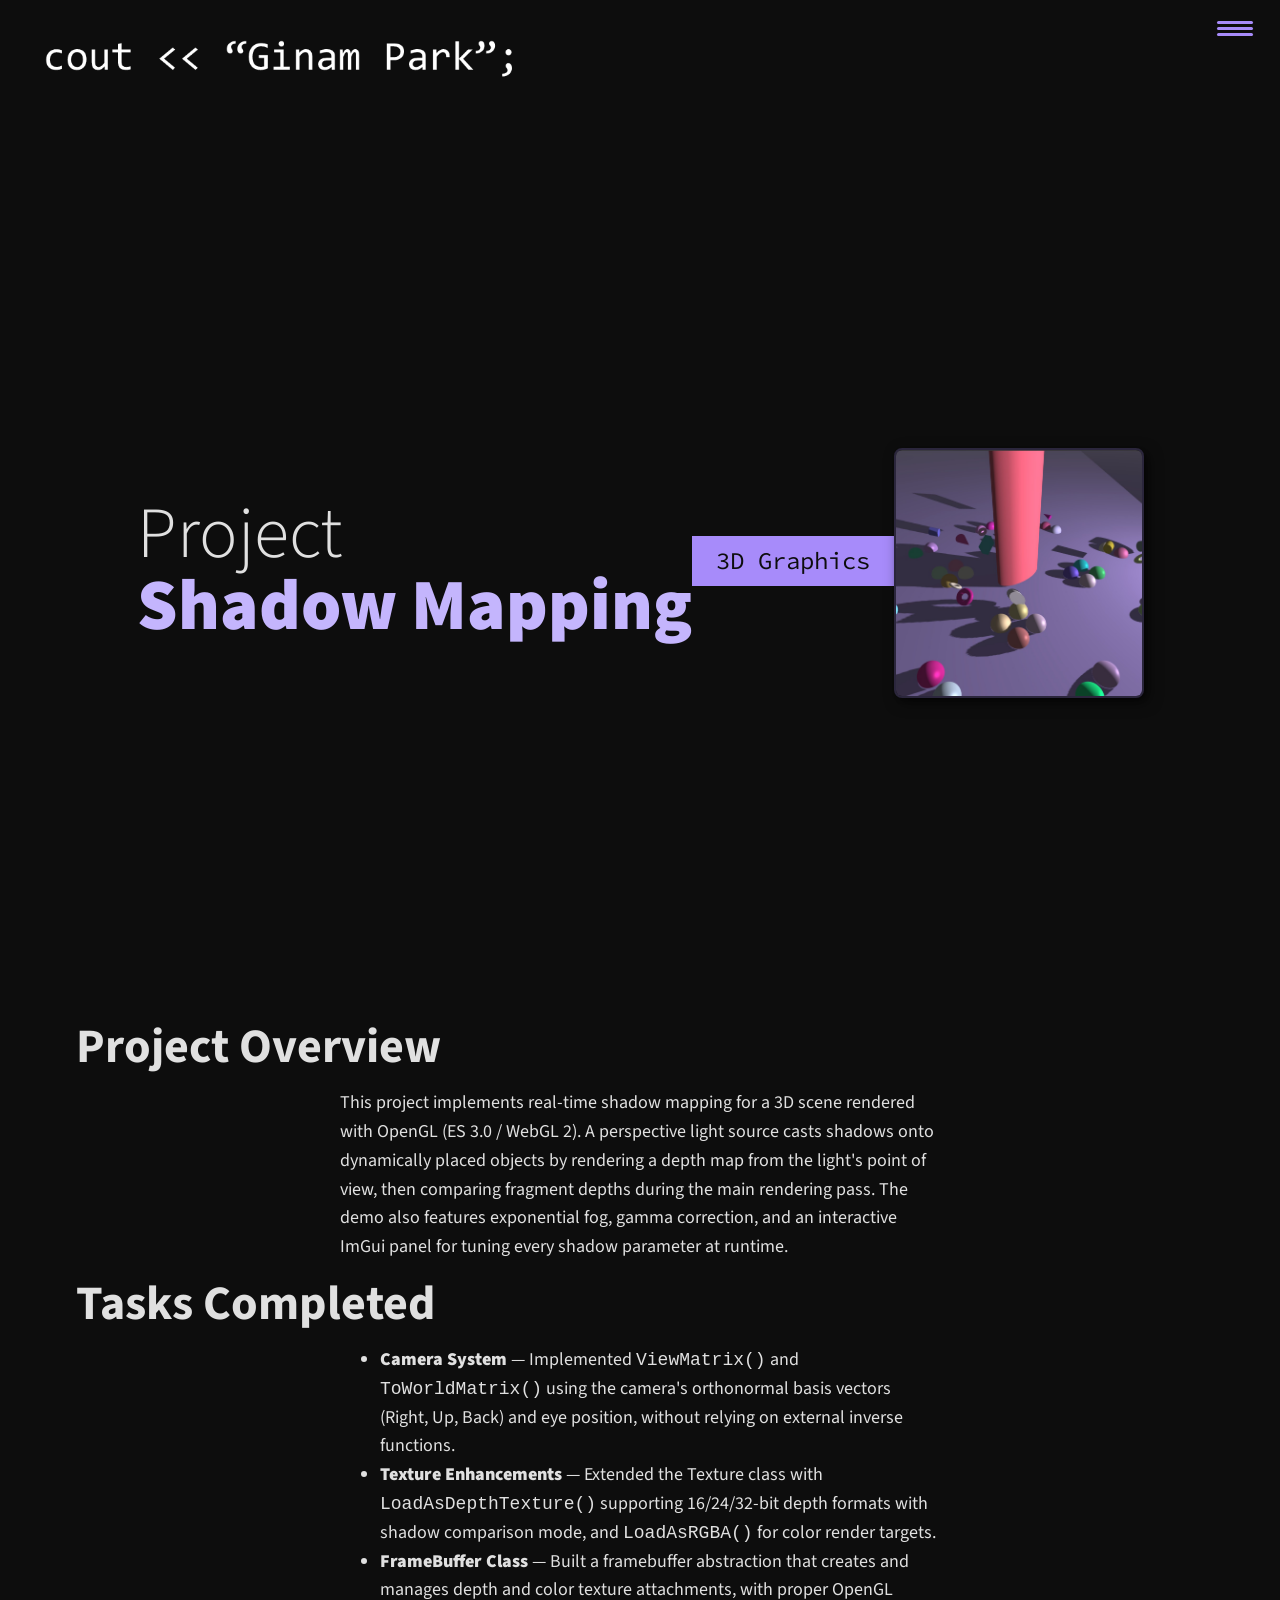
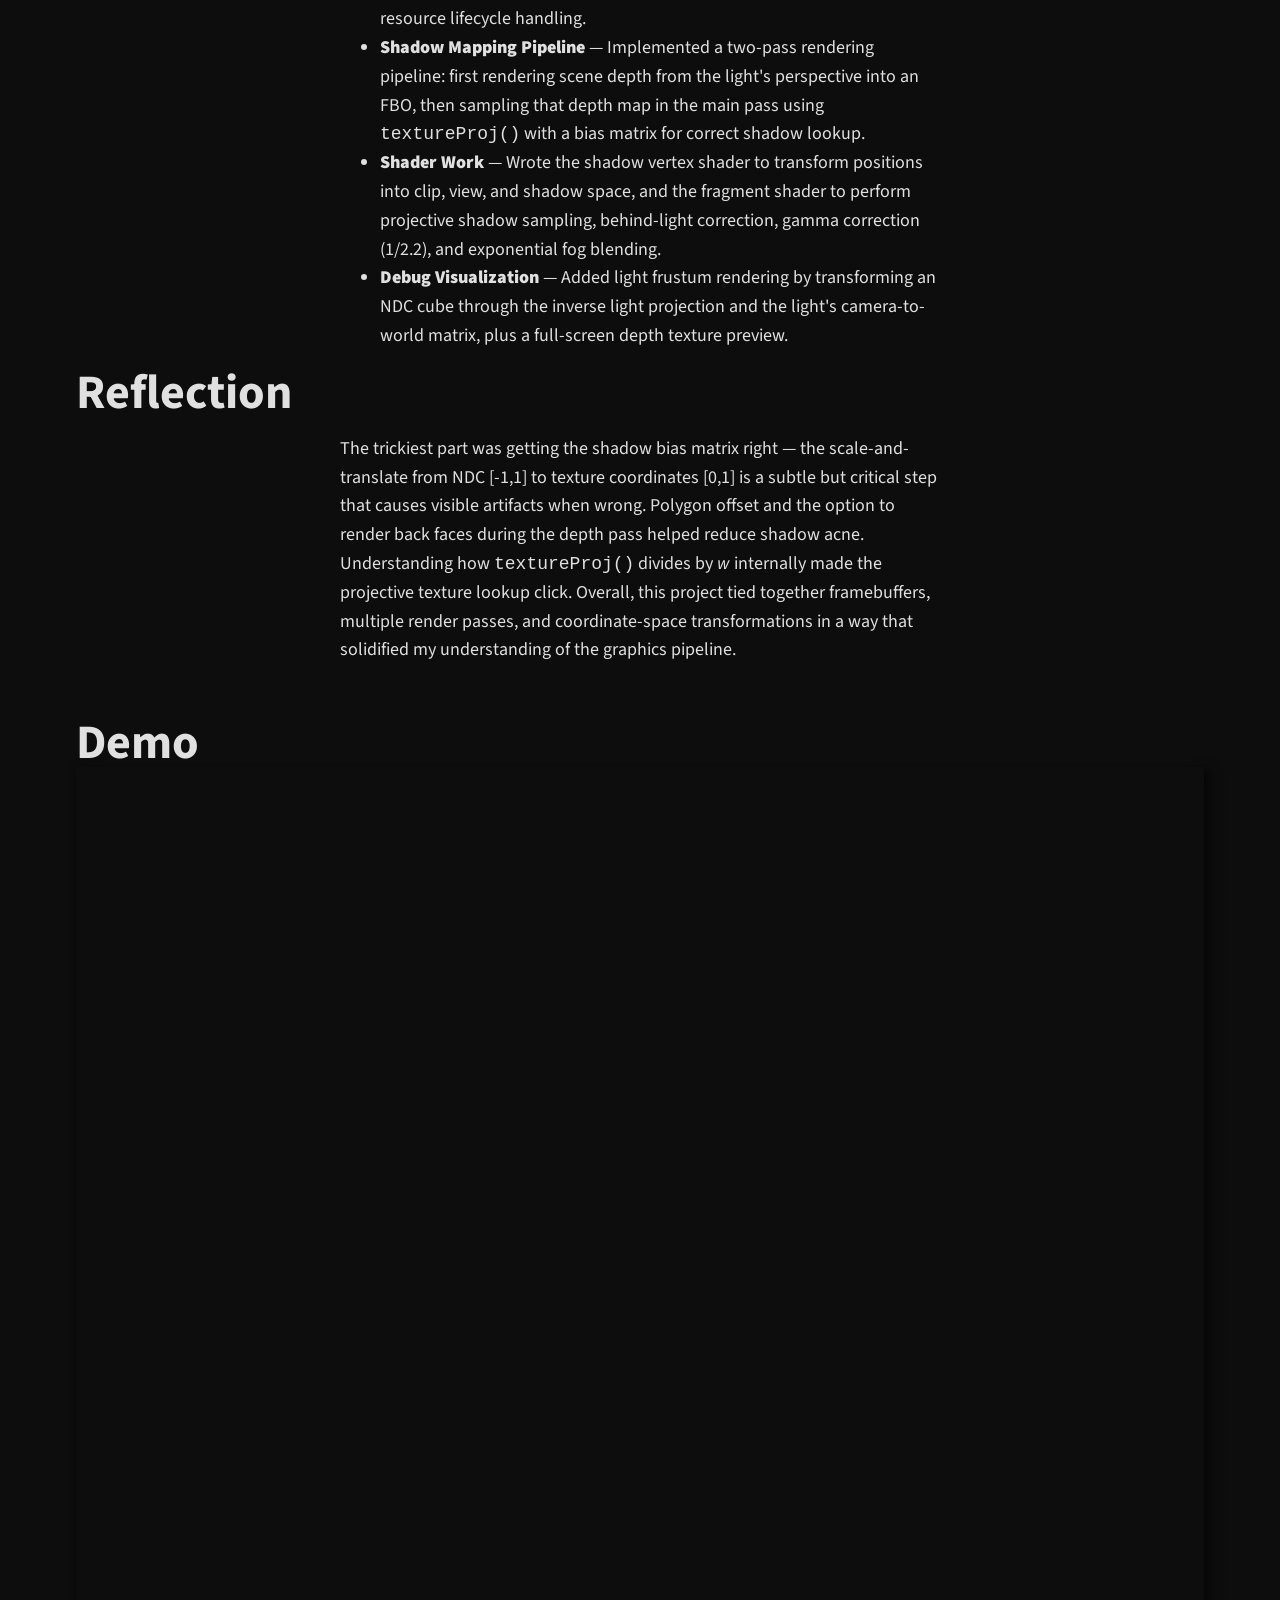
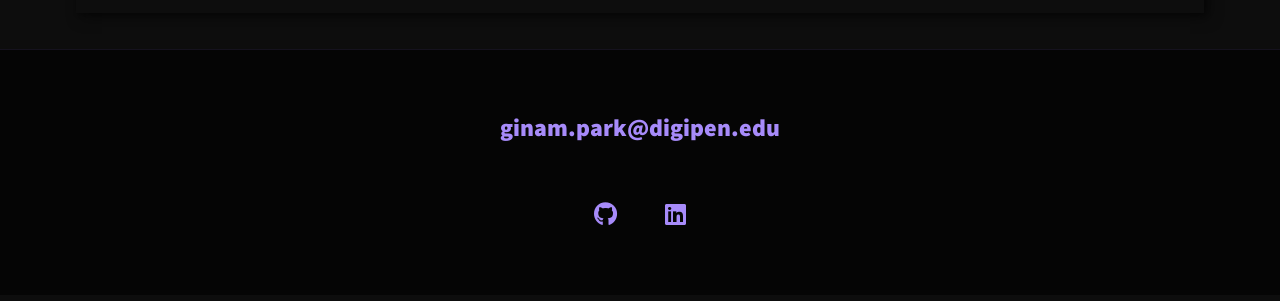
<file: portfolio/05_shadow.html>
<!-- https://youtu.be/_xkSvufmjEs?si=mh-MXT2ZdUasYAYn&t=3416 -->
<!-- adobe.ly/2GAgF93 -->
<!-- https://scrimba.com/build-and-deploy-your-portfolio-c012 -->
<!DOCTYPE html>
<html lang="en">

<head>
    <meta charset="UTF-8">
    <link rel="icon" type="image/svg+xml" href="../img/face.jpg">

    <!-- Help auto scale for desktop & mobile -->
    <meta name="viewport" content="width=device-width, initial-scale=1.0">
    <title>Ginam Park Portfolio</title>

    <!-- Normalize the difference across browsers  https://necolas.github.io/normalize.css/ -->
    <link rel="stylesheet" href="../external/normalize.css">

    <link rel="stylesheet" href="https://cdnjs.cloudflare.com/ajax/libs/font-awesome/5.11.2/css/all.css"
        integrity="sha256-46qynGAkLSFpVbEBog43gvNhfrOj+BmwXdxFgVK/Kvc=" crossorigin="anonymous" />

    <!-- https://fonts.google.com/selection/embed -->
    <link rel="preconnect" href="https://fonts.googleapis.com">
    <link rel="preconnect" href="https://fonts.gstatic.com" crossorigin>
    <link
        href="https://fonts.googleapis.com/css2?family=Source+Code+Pro:ital,wght@0,200..900;1,200..900&family=Source+Sans+3:ital,wght@0,200..900;1,200..900&display=swap"
        rel="stylesheet">

    <link rel="stylesheet" href="../css/style.css">
</head>

<body>
    <header>
        <div class="logo">
            <!-- alt text can be blank since the logo is purely decorative and putting something like logo isn't actually helpful -->
            <img src="../img/cout.jpg" alt="">
        </div>
        <button class="nav-toggle" aria-label="toggle navigation">
            <span class="hamburger"></span>
        </button>
        <nav class="nav">
            <ul class="nav__list">
                <li class="nav__item">
                    <a href="../index.html" class="nav__link">Home</a>
                </li>
                <li class="nav__item">
                    <a href="../index.html#skills" class="nav__link">Skills</a>
                </li>
                <li class="nav__item">
                    <a href="../index.html#about" class="nav__link">About Me</a>
                </li>
                <li class="nav__item">
                    <a href="../index.html#projects" class="nav__link">Projects</a>
                </li>
                <li class="nav__item">
                    <a href="../index.html#resume" class="nav__link">Resume</a>
                </li>
            </ul>
        </nav>
    </header>

    <!-- Introduction -->
    <section class="intro">
        <h1 class="section__title section__title--intro">
            Project <strong>Shadow Mapping</strong>
        </h1>
        <p class="section__subtitle section__subtitle--intro">3D Graphics</p>
        <img src="../img/portfolio_thumbnails/05_shadow.jpg" alt="a picture of this portfolio item" class="intro__img">
    </section>

    <div class="portfolio-item-individual">
        <h2>Project Overview</h2>
        <p>
            This project implements real-time shadow mapping for a 3D scene rendered with OpenGL (ES 3.0 / WebGL 2).
            A perspective light source casts shadows onto dynamically placed objects by rendering a depth map from the
            light's point of view, then comparing fragment depths during the main rendering pass. The demo also
            features exponential fog, gamma correction, and an interactive ImGui panel for tuning every shadow parameter
            at runtime.
        </p>

        <h2>Tasks Completed</h2>
        <ul>
            <li><strong>Camera System</strong> — Implemented <code>ViewMatrix()</code> and <code>ToWorldMatrix()</code>
                using the camera's orthonormal basis vectors (Right, Up, Back) and eye position, without relying on
                external inverse functions.</li>
            <li><strong>Texture Enhancements</strong> — Extended the Texture class with
                <code>LoadAsDepthTexture()</code> supporting 16/24/32-bit depth formats with shadow comparison mode,
                and <code>LoadAsRGBA()</code> for color render targets.</li>
            <li><strong>FrameBuffer Class</strong> — Built a framebuffer abstraction that creates and manages
                depth and color texture attachments, with proper OpenGL resource lifecycle handling.</li>
            <li><strong>Shadow Mapping Pipeline</strong> — Implemented a two-pass rendering pipeline:
                first rendering scene depth from the light's perspective into an FBO, then sampling that depth map
                in the main pass using <code>textureProj()</code> with a bias matrix for correct shadow lookup.</li>
            <li><strong>Shader Work</strong> — Wrote the shadow vertex shader to transform positions into
                clip, view, and shadow space, and the fragment shader to perform projective shadow sampling,
                behind-light correction, gamma correction (1/2.2), and exponential fog blending.</li>
            <li><strong>Debug Visualization</strong> — Added light frustum rendering by transforming an NDC cube
                through the inverse light projection and the light's camera-to-world matrix, plus a full-screen
                depth texture preview.</li>
        </ul>

        <h2>Reflection</h2>
        <p>
            The trickiest part was getting the shadow bias matrix right — the scale-and-translate from NDC
            [-1,1] to texture coordinates [0,1] is a subtle but critical step that causes visible artifacts when
            wrong. Polygon offset and the option to render back faces during the depth pass helped reduce shadow
            acne. Understanding how <code>textureProj()</code> divides by <em>w</em> internally made the
            projective texture lookup click. Overall, this project tied together framebuffers, multiple render
            passes, and coordinate-space transformations in a way that solidified my understanding of the
            graphics pipeline.
        </p>
    </div>

    <div class="portfolio-item-individual">
        <h2>Demo</h2>
        <iframe id="demo" src="https://hyw1z.github.io/Shadow/?start=shadow" tabindex="-1"></iframe>
    </div>

    <!-- Footer -->
    <footer class="footer">
        <a href="mailto:ginam.park@digipen.edu" class="footer__link">ginam.park@digipen.edu</a>
        <ul class="social-list">
            <li class="social-list__item">
                <a class="social-list__link" href="https://github.com/HYW1Z">
                    <i class="fab fa-github"></i>
                </a>
            </li>
            <li class="social-list__item">
                <a class="social-list__link" href="https://www.linkedin.com/in/ginam-park/">
                    <i class="fab fa-linkedin"></i>
                </a>
            </li>
        </ul>
    </footer>

    <script src="../js/index.js"></script>

</body>

</html>
</file>
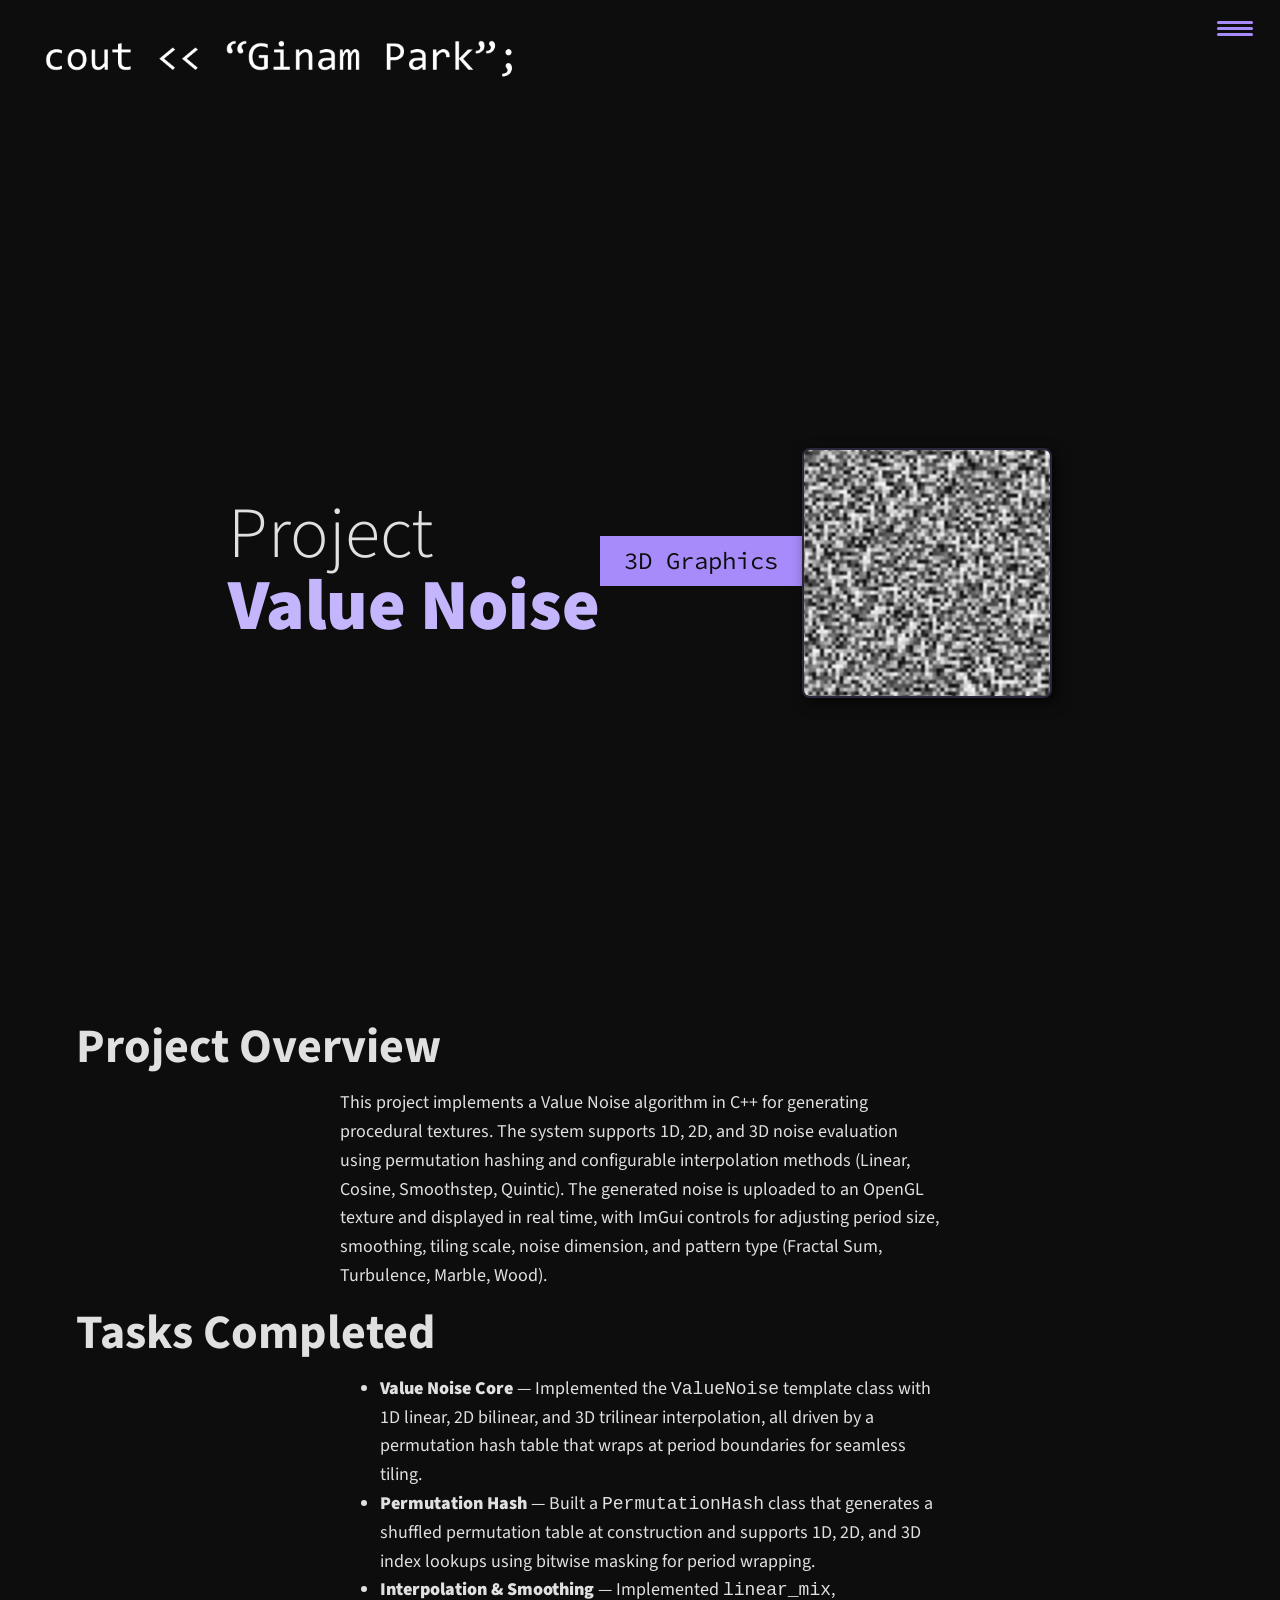
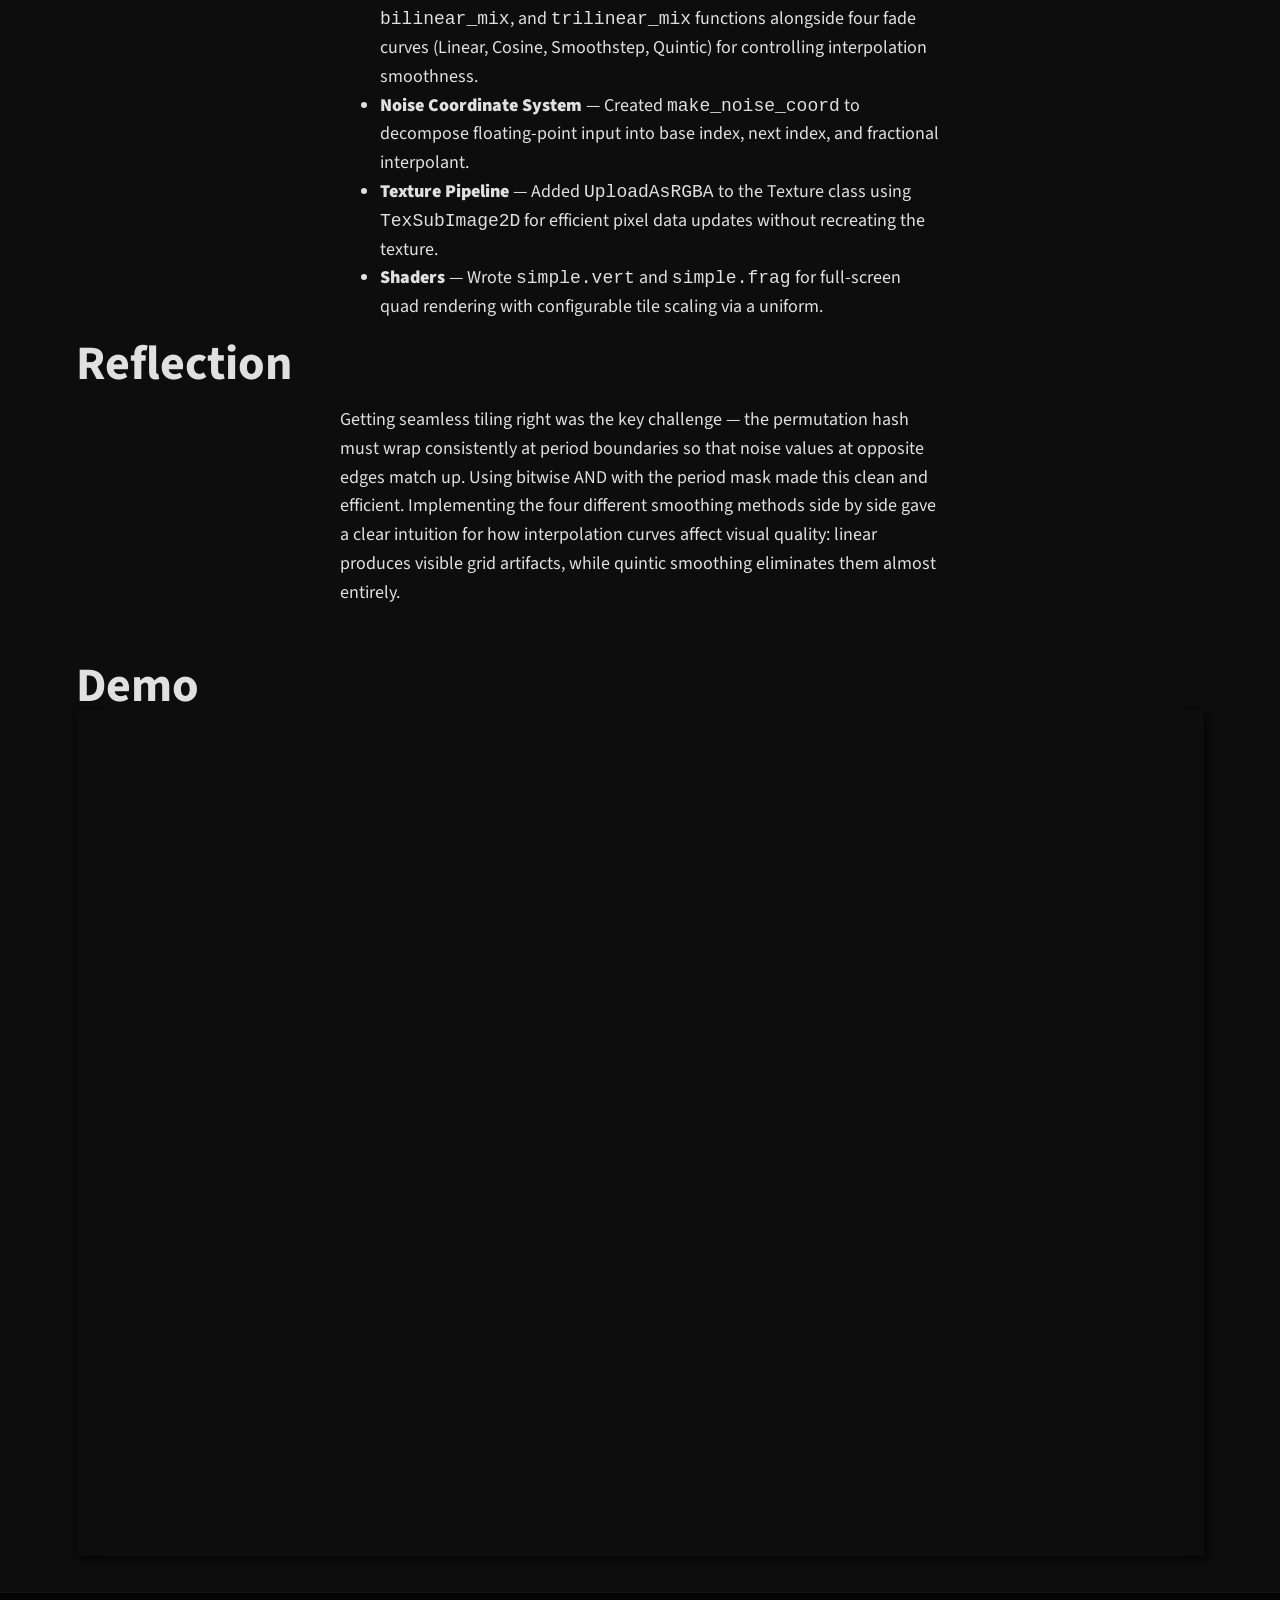
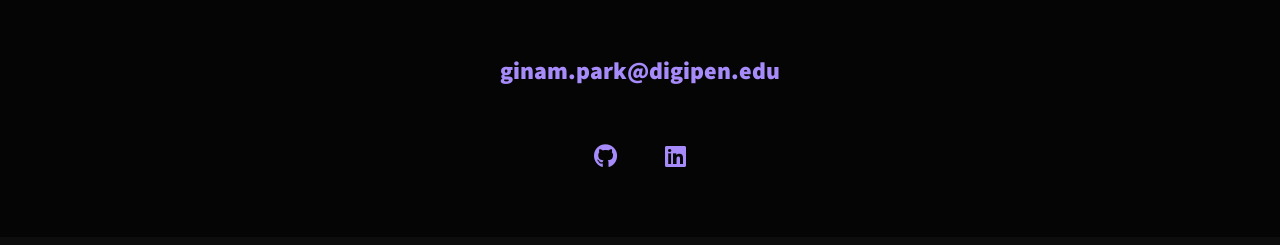
<file: portfolio/06_value.html>
<!-- https://youtu.be/_xkSvufmjEs?si=mh-MXT2ZdUasYAYn&t=3416 -->
<!-- adobe.ly/2GAgF93 -->
<!-- https://scrimba.com/build-and-deploy-your-portfolio-c012 -->
<!DOCTYPE html>
<html lang="en">

<head>
    <meta charset="UTF-8">
    <link rel="icon" type="image/svg+xml" href="../img/face.jpg">

    <!-- Help auto scale for desktop & mobile -->
    <meta name="viewport" content="width=device-width, initial-scale=1.0">
    <title>Ginam Park Portfolio</title>

    <!-- Normalize the difference across browsers  https://necolas.github.io/normalize.css/ -->
    <link rel="stylesheet" href="../external/normalize.css">

    <link rel="stylesheet" href="https://cdnjs.cloudflare.com/ajax/libs/font-awesome/5.11.2/css/all.css"
        integrity="sha256-46qynGAkLSFpVbEBog43gvNhfrOj+BmwXdxFgVK/Kvc=" crossorigin="anonymous" />

    <!-- https://fonts.google.com/selection/embed -->
    <link rel="preconnect" href="https://fonts.googleapis.com">
    <link rel="preconnect" href="https://fonts.gstatic.com" crossorigin>
    <link
        href="https://fonts.googleapis.com/css2?family=Source+Code+Pro:ital,wght@0,200..900;1,200..900&family=Source+Sans+3:ital,wght@0,200..900;1,200..900&display=swap"
        rel="stylesheet">

    <link rel="stylesheet" href="../css/style.css">
</head>

<body>
    <header>
        <div class="logo">
            <!-- alt text can be blank since the logo is purely decorative and putting something like logo isn't actually helpful -->
            <img src="../img/cout.jpg" alt="">
        </div>
        <button class="nav-toggle" aria-label="toggle navigation">
            <span class="hamburger"></span>
        </button>
        <nav class="nav">
            <ul class="nav__list">
                <li class="nav__item">
                    <a href="../index.html" class="nav__link">Home</a>
                </li>
                <li class="nav__item">
                    <a href="../index.html#skills" class="nav__link">Skills</a>
                </li>
                <li class="nav__item">
                    <a href="../index.html#about" class="nav__link">About Me</a>
                </li>
                <li class="nav__item">
                    <a href="../index.html#projects" class="nav__link">Projects</a>
                </li>
                <li class="nav__item">
                    <a href="../index.html#resume" class="nav__link">Resume</a>
                </li>
            </ul>
        </nav>
    </header>

    <!-- Introduction -->
    <section class="intro">
        <h1 class="section__title section__title--intro">
            Project <strong>Value Noise</strong>
        </h1>
        <p class="section__subtitle section__subtitle--intro">3D Graphics</p>
        <img src="../img/portfolio_thumbnails/06_value.jpg" alt="a picture of this portfolio item" class="intro__img">
    </section>

    <div class="portfolio-item-individual">
        <h2>Project Overview</h2>
        <p>
            This project implements a Value Noise algorithm in C++ for generating procedural textures.
            The system supports 1D, 2D, and 3D noise evaluation using permutation hashing and configurable
            interpolation methods (Linear, Cosine, Smoothstep, Quintic). The generated noise is uploaded
            to an OpenGL texture and displayed in real time, with ImGui controls for adjusting period size,
            smoothing, tiling scale, noise dimension, and pattern type (Fractal Sum, Turbulence, Marble, Wood).
        </p>

        <h2>Tasks Completed</h2>
        <ul>
            <li><strong>Value Noise Core</strong> &mdash; Implemented the <code>ValueNoise</code> template class
                with 1D linear, 2D bilinear, and 3D trilinear interpolation, all driven by a permutation hash
                table that wraps at period boundaries for seamless tiling.</li>
            <li><strong>Permutation Hash</strong> &mdash; Built a <code>PermutationHash</code> class that
                generates a shuffled permutation table at construction and supports 1D, 2D, and 3D
                index lookups using bitwise masking for period wrapping.</li>
            <li><strong>Interpolation &amp; Smoothing</strong> &mdash; Implemented <code>linear_mix</code>,
                <code>bilinear_mix</code>, and <code>trilinear_mix</code> functions alongside four fade
                curves (Linear, Cosine, Smoothstep, Quintic) for controlling interpolation smoothness.</li>
            <li><strong>Noise Coordinate System</strong> &mdash; Created <code>make_noise_coord</code> to
                decompose floating-point input into base index, next index, and fractional interpolant.</li>
            <li><strong>Texture Pipeline</strong> &mdash; Added <code>UploadAsRGBA</code> to the Texture class
                using <code>TexSubImage2D</code> for efficient pixel data updates without recreating the texture.</li>
            <li><strong>Shaders</strong> &mdash; Wrote <code>simple.vert</code> and <code>simple.frag</code>
                for full-screen quad rendering with configurable tile scaling via a uniform.</li>
        </ul>

        <h2>Reflection</h2>
        <p>
            Getting seamless tiling right was the key challenge &mdash; the permutation hash must wrap
            consistently at period boundaries so that noise values at opposite edges match up. Using
            bitwise AND with the period mask made this clean and efficient. Implementing the four
            different smoothing methods side by side gave a clear intuition for how interpolation
            curves affect visual quality: linear produces visible grid artifacts, while quintic
            smoothing eliminates them almost entirely.
        </p>
    </div>

    <div class="portfolio-item-individual">
        <h2>Demo</h2>
        <iframe id="demo" src="https://hyw1z.github.io/Noise/?start=value" tabindex="-1"></iframe>
    </div>

    <!-- Footer -->
    <footer class="footer">
        <a href="mailto:ginam.park@digipen.edu" class="footer__link">ginam.park@digipen.edu</a>
        <ul class="social-list">
            <li class="social-list__item">
                <a class="social-list__link" href="https://github.com/HYW1Z">
                    <i class="fab fa-github"></i>
                </a>
            </li>
            <li class="social-list__item">
                <a class="social-list__link" href="https://www.linkedin.com/in/ginam-park/">
                    <i class="fab fa-linkedin"></i>
                </a>
            </li>
        </ul>
    </footer>

    <script src="../js/index.js"></script>

</body>

</html>
</file>
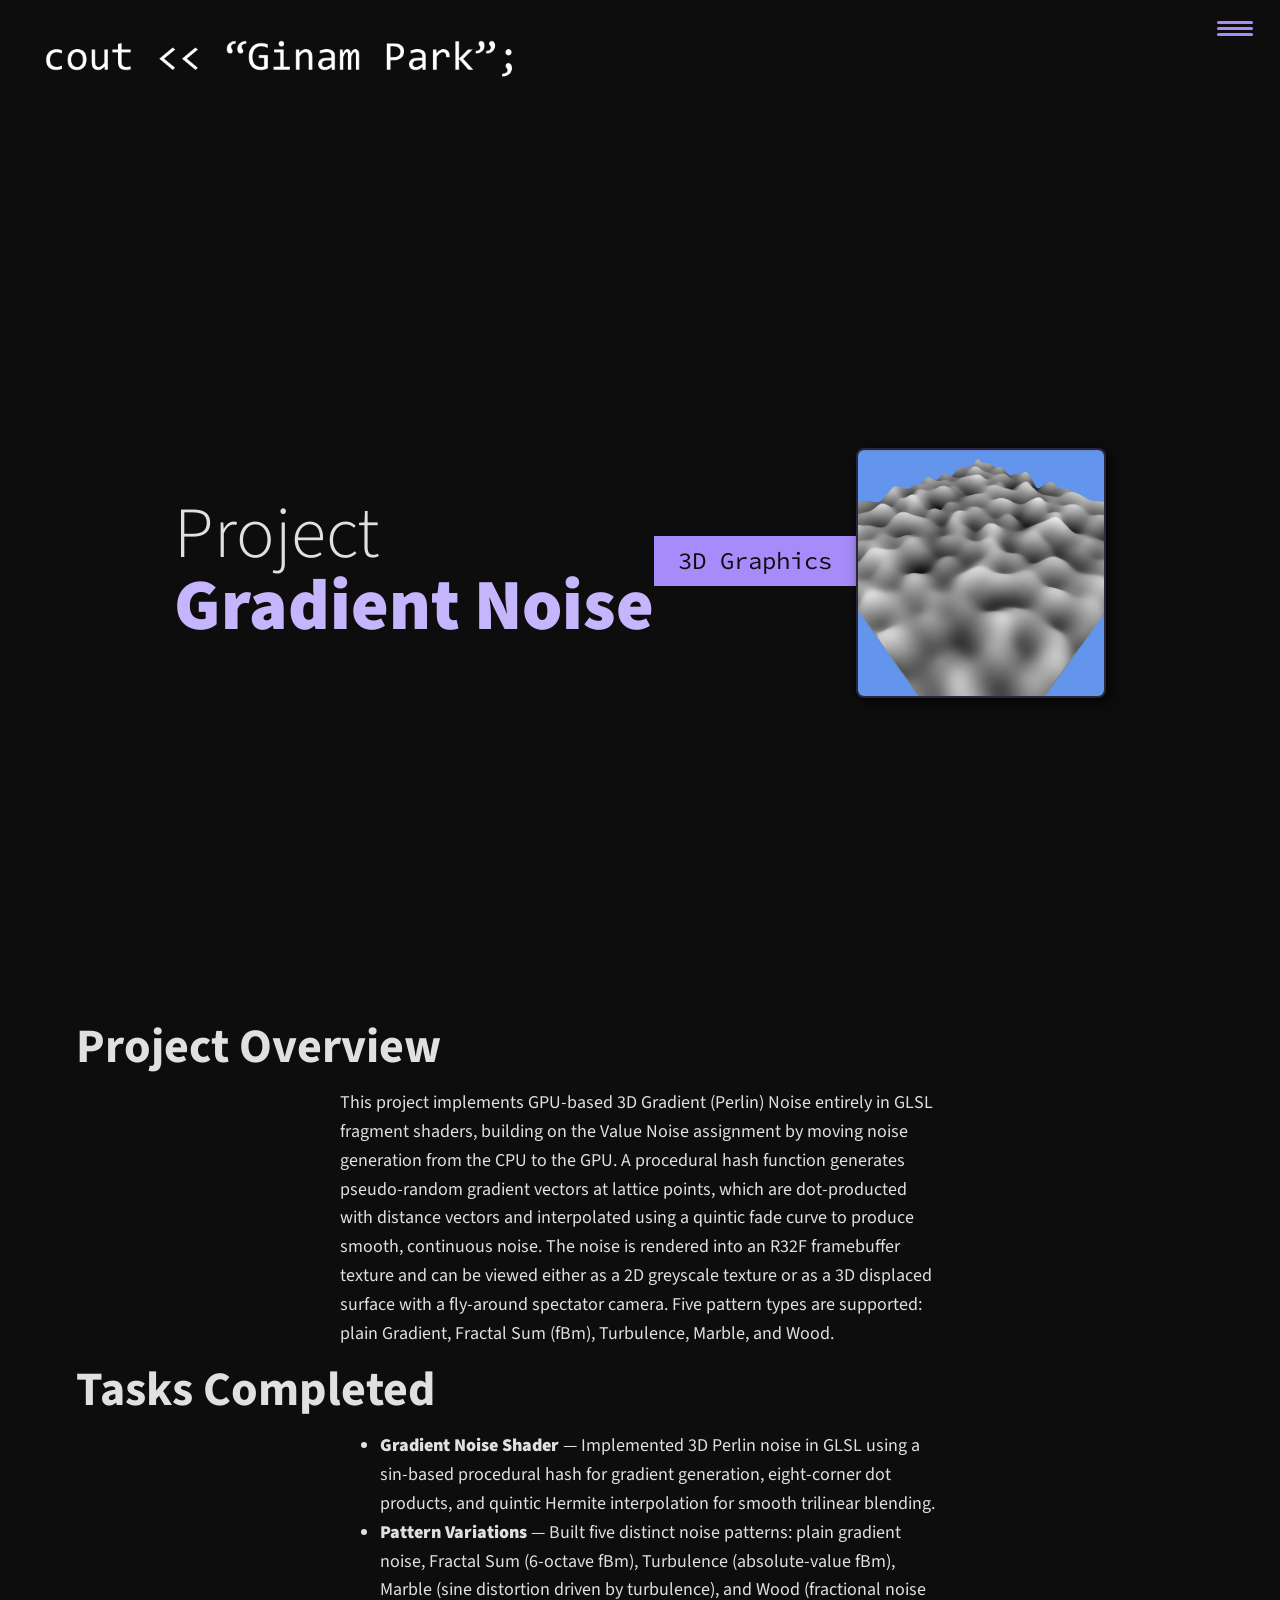
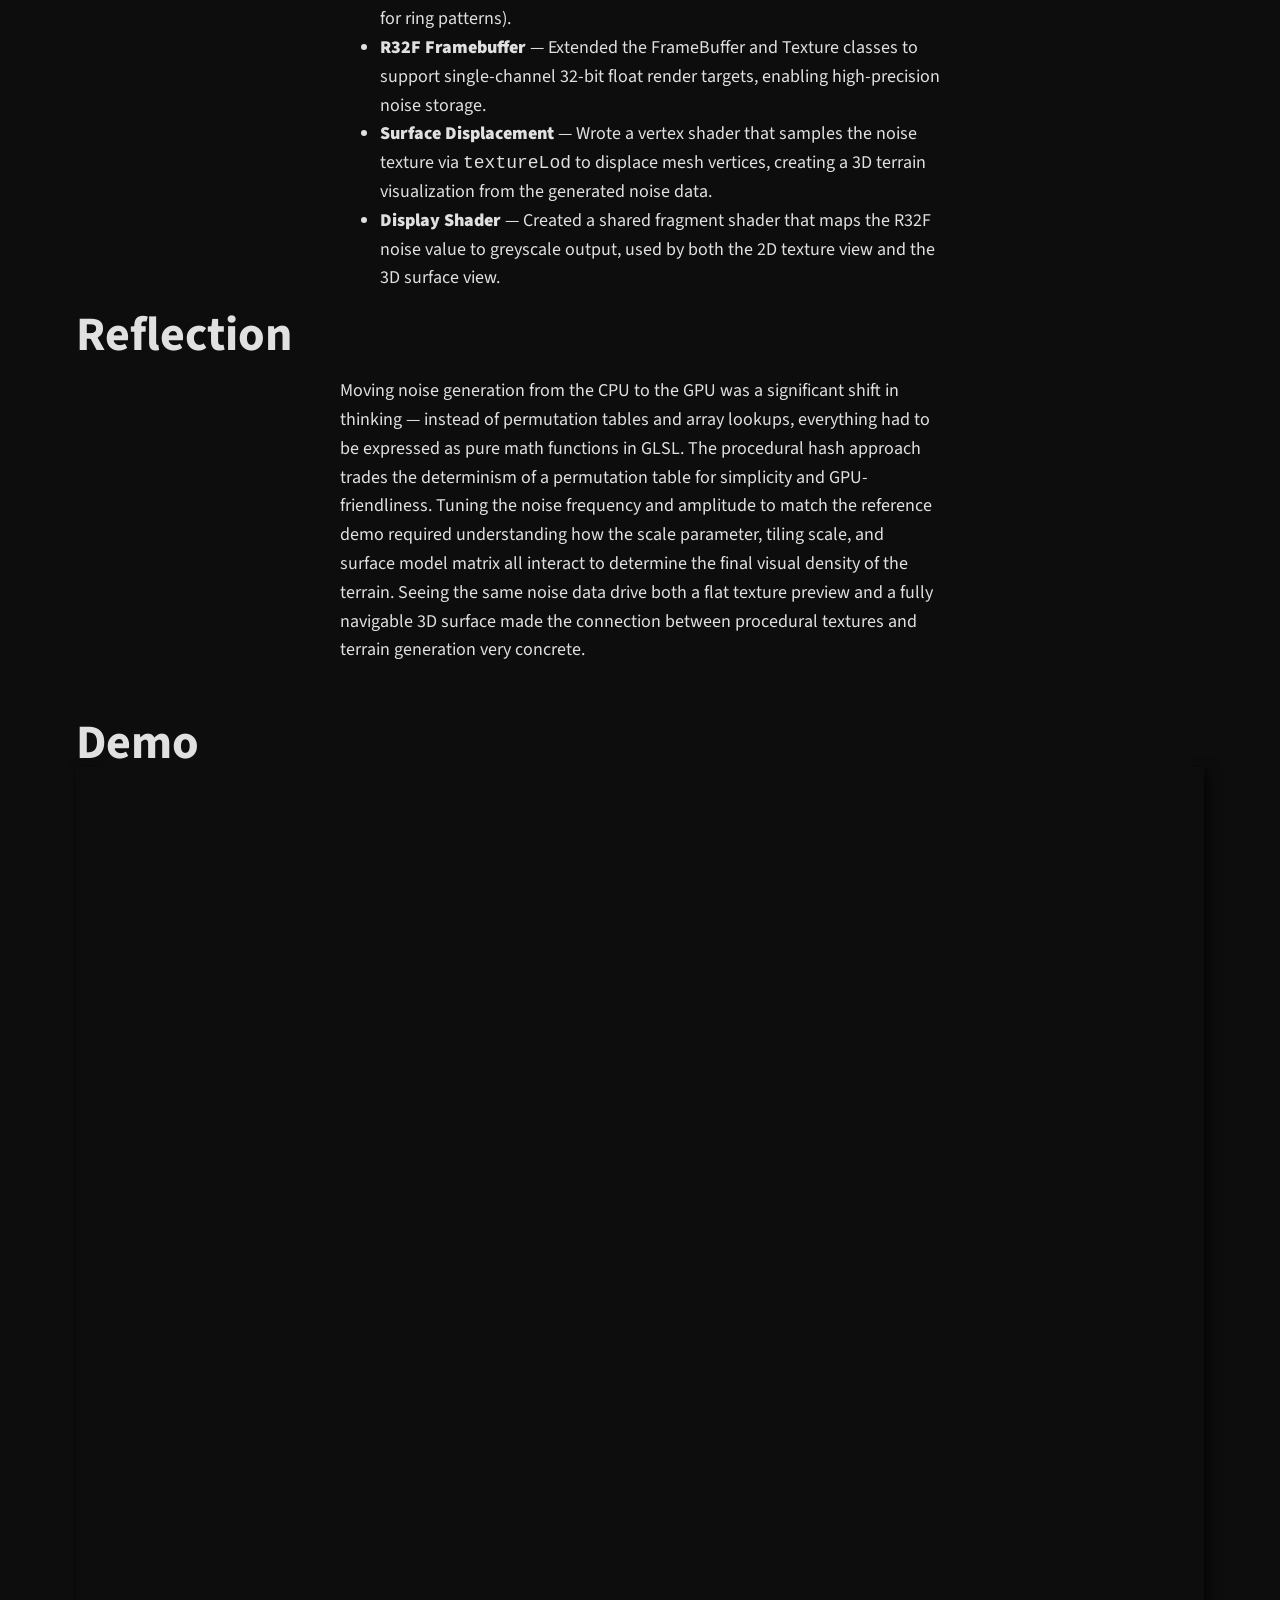
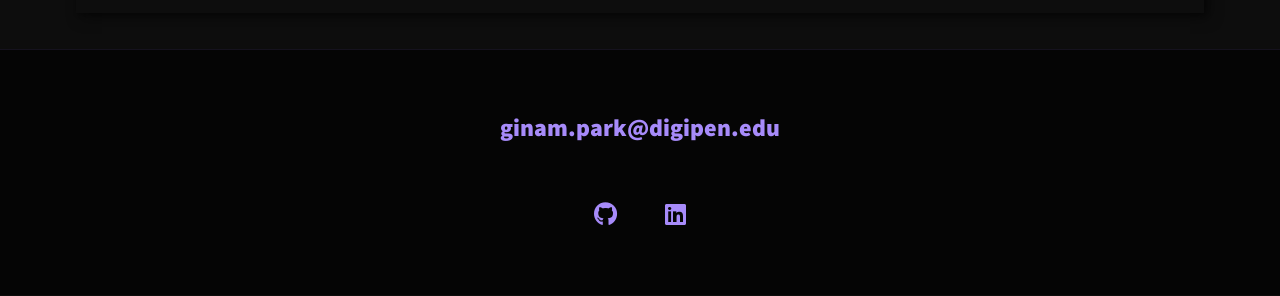
<file: portfolio/07_gradient.html>
<!-- https://youtu.be/_xkSvufmjEs?si=mh-MXT2ZdUasYAYn&t=3416 -->
<!-- adobe.ly/2GAgF93 -->
<!-- https://scrimba.com/build-and-deploy-your-portfolio-c012 -->
<!DOCTYPE html>
<html lang="en">

<head>
    <meta charset="UTF-8">
    <link rel="icon" type="image/svg+xml" href="../img/face.jpg">
    <!-- Help auto scale for desktop & mobile -->
    <meta name="viewport" content="width=device-width, initial-scale=1.0">
    <title>Ginam Park Portfolio</title>

    <!-- Normalize the difference across browsers  https://necolas.github.io/normalize.css/ -->
    <link rel="stylesheet" href="../external/normalize.css">

    <link rel="stylesheet" href="https://cdnjs.cloudflare.com/ajax/libs/font-awesome/5.11.2/css/all.css"
        integrity="sha256-46qynGAkLSFpVbEBog43gvNhfrOj+BmwXdxFgVK/Kvc=" crossorigin="anonymous" />

    <!-- https://fonts.google.com/selection/embed -->
    <link rel="preconnect" href="https://fonts.googleapis.com">
    <link rel="preconnect" href="https://fonts.gstatic.com" crossorigin>
    <link
        href="https://fonts.googleapis.com/css2?family=Source+Code+Pro:ital,wght@0,200..900;1,200..900&family=Source+Sans+3:ital,wght@0,200..900;1,200..900&display=swap"
        rel="stylesheet">

    <link rel="stylesheet" href="../css/style.css">
</head>

<body>
    <header>
        <div class="logo">
            <!-- alt text can be blank since the logo is purely decorative and putting something like logo isn't actually helpful -->
            <img src="../img/cout.jpg" alt="">
        </div>
        <button class="nav-toggle" aria-label="toggle navigation">
            <span class="hamburger"></span>
        </button>
        <nav class="nav">
            <ul class="nav__list">
                <li class="nav__item">
                    <a href="../index.html" class="nav__link">Home</a>
                </li>
                <li class="nav__item">
                    <a href="../index.html#skills" class="nav__link">Skills</a>
                </li>
                <li class="nav__item">
                    <a href="../index.html#about" class="nav__link">About Me</a>
                </li>
                <li class="nav__item">
                    <a href="../index.html#projects" class="nav__link">Projects</a>
                </li>
                <li class="nav__item">
                    <a href="../index.html#resume" class="nav__link">Resume</a>
                </li>
            </ul>
        </nav>
    </header>

    <!-- Introduction -->
    <section class="intro">
        <h1 class="section__title section__title--intro">
            Project <strong>Gradient Noise</strong>
        </h1>
        <p class="section__subtitle section__subtitle--intro">3D Graphics</p>
        <img src="../img/portfolio_thumbnails/07_gradient.jpg" alt="a picture of this portfolio item" class="intro__img">
    </section>

    <div class="portfolio-item-individual">
        <h2>Project Overview</h2>
        <p>
            This project implements GPU-based 3D Gradient (Perlin) Noise entirely in GLSL fragment shaders,
            building on the Value Noise assignment by moving noise generation from the CPU to the GPU.
            A procedural hash function generates pseudo-random gradient vectors at lattice points, which are
            dot-producted with distance vectors and interpolated using a quintic fade curve to produce smooth,
            continuous noise. The noise is rendered into an R32F framebuffer texture and can be viewed either
            as a 2D greyscale texture or as a 3D displaced surface with a fly-around spectator camera.
            Five pattern types are supported: plain Gradient, Fractal Sum (fBm), Turbulence, Marble, and Wood.
        </p>

        <h2>Tasks Completed</h2>
        <ul>
            <li><strong>Gradient Noise Shader</strong> &mdash; Implemented 3D Perlin noise in GLSL using a
                sin-based procedural hash for gradient generation, eight-corner dot products, and quintic
                Hermite interpolation for smooth trilinear blending.</li>
            <li><strong>Pattern Variations</strong> &mdash; Built five distinct noise patterns: plain gradient
                noise, Fractal Sum (6-octave fBm), Turbulence (absolute-value fBm), Marble (sine distortion
                driven by turbulence), and Wood (fractional noise for ring patterns).</li>
            <li><strong>R32F Framebuffer</strong> &mdash; Extended the FrameBuffer and Texture classes to support
                single-channel 32-bit float render targets, enabling high-precision noise storage.</li>
            <li><strong>Surface Displacement</strong> &mdash; Wrote a vertex shader that samples the noise
                texture via <code>textureLod</code> to displace mesh vertices, creating a 3D terrain
                visualization from the generated noise data.</li>
            <li><strong>Display Shader</strong> &mdash; Created a shared fragment shader that maps the R32F
                noise value to greyscale output, used by both the 2D texture view and the 3D surface view.</li>
        </ul>

        <h2>Reflection</h2>
        <p>
            Moving noise generation from the CPU to the GPU was a significant shift in thinking &mdash; instead
            of permutation tables and array lookups, everything had to be expressed as pure math functions in
            GLSL. The procedural hash approach trades the determinism of a permutation table for simplicity
            and GPU-friendliness. Tuning the noise frequency and amplitude to match the reference demo required
            understanding how the scale parameter, tiling scale, and surface model matrix all interact to
            determine the final visual density of the terrain. Seeing the same noise data drive both a flat
            texture preview and a fully navigable 3D surface made the connection between procedural textures
            and terrain generation very concrete.
        </p>
    </div>

    <div class="portfolio-item-individual">
        <h2>Demo</h2>
        <iframe id="demo" src="https://hyw1z.github.io/Gradient-Noise/?start=gradient" tabindex="-1"></iframe>
    </div>

    <!-- Footer -->
    <footer class="footer">
        <a href="mailto:ginam.park@digipen.edu" class="footer__link">ginam.park@digipen.edu</a>
        <ul class="social-list">
            <li class="social-list__item">
                <a class="social-list__link" href="https://github.com/HYW1Z">
                    <i class="fab fa-github"></i>
                </a>
            </li>
            <li class="social-list__item">
                <a class="social-list__link" href="https://www.linkedin.com/in/ginam-park/">
                    <i class="fab fa-linkedin"></i>
                </a>
            </li>
        </ul>
    </footer>

    <script src="../js/index.js"></script>

</body>

</html>
</file>
<file: css/style.css>
/* make padding within widths rather calculating with total width? */
*,
*::before,
*::after {
  box-sizing: border-box;
}

/* Custom Properties */

:root {
  --ff-primary: "Source Sans 3", sans-serif;
  --ff-secondary: "Source Code Pro", monospace;

  --fw-reg: 300;
  --fw-bold: 900;

  /* Dark mode + neon cyber palette */
  --clr-bg: #0d0d0d;
  --clr-bg-secondary: #161622;
  --clr-light: #e0e0e0;
  --clr-dark: #0d0d0d;
  --clr-accent: #a78bfa;
  --clr-accent-bright: #c4b5fd;
  --clr-accent-glow: rgba(167, 139, 250, 0.4);
  --clr-text-muted: #9ca3af;

  --fs-h1: 3rem;
  --fs-h2: 2.25rem;
  --fs-h3: 1.25rem;
  --fs-body: 1rem;

  --bs: 0.25em 0.25em 0.75em rgba(0, 0, 0, 0.5),
    0.125em 0.125em 0.25em rgba(0, 0, 0, 0.3);

  --glow-sm: 0 0 8px var(--clr-accent-glow);
  --glow-md: 0 0 20px var(--clr-accent-glow), 0 0 40px rgba(167, 139, 250, 0.15);
}

/* With wider screens use bigger numbers */
@media (min-width: 800px) {
  :root {
    --fs-h1: 4.5rem;
    --fs-h2: 3rem;
    --fs-h3: 1.5rem;
    --fs-body: 1.125rem;
  }
}

/* General Styles */

html {
  scroll-behavior: smooth;
}

body {
  background: var(--clr-bg);
  color: var(--clr-light);
  margin: 0;
  font-family: var(--ff-primary);
  font-size: var(--fs-body);
  line-height: 1.6;
}

section {
  padding: 5em 2em;
}

img {
  display: block;
  max-width: 100%;
}

strong {
  font-weight: var(--fw-bold);
}

:focus {
  outline: 3px solid var(--clr-accent);
  outline-offset: 3px;
}

/* Scroll reveal animations */
.reveal {
  opacity: 0;
  transform: translateY(30px);
  transition: opacity 0.7s ease-out, transform 0.7s ease-out;
}

.reveal.revealed {
  opacity: 1;
  transform: translateY(0);
}

/* Stagger children for service cards */
.service.reveal:nth-child(1) { transition-delay: 0s; }
.service.reveal:nth-child(2) { transition-delay: 0.15s; }
.service.reveal:nth-child(3) { transition-delay: 0.3s; }

.btn {
  display: inline-block;
  padding: 0.5em 2.5em;
  background: transparent;
  color: var(--clr-accent-bright);
  border: 2px solid var(--clr-accent);
  text-decoration: none;
  cursor: pointer;
  font-size: 0.8rem;
  text-transform: uppercase;
  letter-spacing: 2px;
  font-weight: var(--fw-bold);
  transition: all 300ms ease;
}

.btn:hover {
  background: var(--clr-accent);
  color: var(--clr-dark);
  box-shadow: var(--glow-md);
  transform: translateY(-2px);
}

/* Typography */

h1,
h2,
h3 {
  line-height: 1;
  margin: 0;
}

h1 {
  font-size: var(--fs-h1);
}

h2 {
  font-size: var(--fs-h2);
}

h3 {
  font-size: var(--fs-h3);
}

.section__title {
  margin-bottom: 0.25rem;
}

.section__title--intro {
  font-weight: var(--fw-reg);
}

.section__title--intro strong {
  display: block;
  color: var(--clr-accent-bright);
}

.section__subtitle {
  margin: 0;
  font-size: var(--fs-h3);
}

/* Code comment section titles */
.code-comment {
  font-family: var(--ff-secondary);
  color: var(--clr-accent-bright);
  font-weight: 400;
  letter-spacing: 1px;
  text-shadow: var(--glow-sm);
}

.section__subtitle--intro,
.section__subtitle--about {
  background: var(--clr-accent);
  color: var(--clr-dark);
  padding: 0.25em 1em;
  font-family: var(--ff-secondary);
  margin-bottom: 1em;
}

.section__subtitle--projects {
  color: var(--clr-accent);
  font-weight: var(--fw-bold);
  margin-bottom: 1em;
}

/* header */
header {
  display: flex;
  justify-content: space-between;
  padding: 1em;
  background: var(--clr-bg);
}

.logo {
  max-width: 528px;
}

.nav {
  position: fixed;
  background: rgba(13, 13, 13, 0.97);
  color: var(--clr-light);
  top: 0;
  bottom: 0;
  left: 0;
  right: 0;
  z-index: 100;
  transform: translateX(100%);
  transition: transform 250ms cubic-bezier(0.5, 0, 0.5, 1);
}

.nav__list {
  list-style: none;
  display: flex;
  height: 100%;
  flex-direction: column;
  justify-content: space-evenly;
  align-items: center;
  margin: 0;
  padding: 0;
}

.nav__link {
  color: inherit;
  font-weight: var(--fw-bold);
  font-size: var(--fs-h2);
  text-decoration: none;
  transition: color 200ms ease, text-shadow 200ms ease;
}

.nav__link:hover {
  color: var(--clr-accent-bright);
  text-shadow: var(--glow-sm);
}

.nav-toggle {
  padding: 0.5em;
  background: transparent;
  border: 0;
  cursor: pointer;
  position: absolute;
  right: 1em;
  top: 1em;
  z-index: 1000;
}

.nav-open .nav {
  transform: translateX(0);
}

.nav-open .nav-toggle {
  position: fixed;
}

.nav-open .hamburger {
  transform: rotate(0.625turn);
}

.nav-open .hamburger::before {
  transform: rotate(90deg) translateX(-6px);
}

.nav-open .hamburger::after {
  opacity: 0;
}

.hamburger {
  display: block;
  position: relative;
}

.hamburger,
.hamburger::before,
.hamburger::after {
  background: var(--clr-accent);
  width: 2em;
  height: 3px;
  border-radius: 1em;
  transition: transform 250ms ease-in-out;
}

.hamburger::before,
.hamburger::after {
  content: "";
  position: absolute;
  left: 0;
  right: 0;
}

.hamburger::before {
  top: 6px;
}
.hamburger::after {
  bottom: 6px;
}

/* Intro Section */
.intro {
  position: relative;
  z-index: 2;
  background: var(--clr-bg);
  min-height: 100vh;
  display: flex;
  align-items: center;
  justify-content: center;
  overflow: hidden;
}

#particle-canvas {
  position: absolute;
  top: 0;
  left: 0;
  width: 100%;
  height: 100%;
  z-index: 0;
}

.intro__content {
  position: relative;
  z-index: 1;
  display: flex;
  flex-direction: column;
  align-items: center;
  gap: 2em;
  padding: 2em;
}

@media (min-width: 700px) {
  .intro__content {
    flex-direction: row;
    gap: 3em;
  }
}

/* Terminal */
.terminal {
  background: #1a1a2e;
  border: 1px solid rgba(167, 139, 250, 0.25);
  border-radius: 10px;
  overflow: hidden;
  width: 100%;
  max-width: 1100px;
  box-shadow: 0 4px 30px rgba(0, 0, 0, 0.5), var(--glow-sm);
  font-family: var(--ff-secondary);
}

.terminal__header {
  background: #12121f;
  padding: 0.75em 1.2em;
  display: flex;
  align-items: center;
  gap: 0.5em;
}

.terminal__dot {
  width: 12px;
  height: 12px;
  border-radius: 50%;
}

.terminal__dot--red { background: #ff5f57; }
.terminal__dot--yellow { background: #ffbd2e; }
.terminal__dot--green { background: #28c840; }

.terminal__title {
  margin-left: 0.5em;
  color: var(--clr-text-muted);
  font-size: 0.8rem;
}

.terminal__body {
  padding: 2.5em 3em;
  min-height: 380px;
  font-size: 1.2rem;
  line-height: 1.9;
  color: var(--clr-light);
}

.terminal__body .line {
  white-space: pre-wrap;
  word-break: break-word;
}

.terminal__body .prompt { color: #28c840; }
.terminal__body .cmd { color: var(--clr-light); }
.terminal__body .comment { color: #6b7280; }
.terminal__body .keyword { color: #a78bfa; }
.terminal__body .string { color: #34d399; }
.terminal__body .output { color: var(--clr-accent-bright); font-weight: 700; font-size: 1.4rem; }
.terminal__body .output-name { color: var(--clr-accent-bright); font-weight: 900; font-size: 3rem; line-height: 1.1; }
.terminal__body .operator { color: #f472b6; }

.terminal__cursor {
  display: inline-block;
  width: 8px;
  height: 1.1em;
  background: var(--clr-accent-bright);
  vertical-align: text-bottom;
  animation: blink 1s step-end infinite;
}

@keyframes blink {
  0%, 100% { opacity: 1; }
  50% { opacity: 0; }
}

.intro__img {
  box-shadow: var(--bs);
  border: 2px solid rgba(167, 139, 250, 0.2);
  width: 250px;
  height: 250px;
  object-fit: cover;
  border-radius: 8px;
}

.section__subtitle--intro {
  display: inline-block;
}

/* my services section */

.my-services {
  background-color: var(--clr-bg-secondary);
  background-image: url(../img/skills-bg.jpg);
  background-size: cover;
  background-blend-mode: overlay;
  color: var(--clr-light);
  text-align: center;
}

.section__title--services {
  color: var(--clr-accent-bright);
  position: relative;
}

.section__title--services::after {
  content: "";
  display: block;
  width: 3em;
  height: 2px;
  margin: 0.5em auto 1em;
  background: var(--clr-accent);
  opacity: 0.5;
  box-shadow: var(--glow-sm);
}

.services {
  margin-bottom: 4em;
}

.service {
  max-width: 600px;
  margin: 0 auto;
  padding: 2em;
  border: 1px solid rgba(167, 139, 250, 0.1);
  border-radius: 8px;
  background: rgba(13, 13, 13, 0.7);
  backdrop-filter: blur(4px);
  transition: border-color 300ms ease, box-shadow 300ms ease;
}

.service:hover {
  border-color: rgba(167, 139, 250, 0.3);
  box-shadow: var(--glow-sm);
}

.service p {
  font-size: 1.1rem;
  line-height: 1.75;
}

.service h3 {
  color: var(--clr-accent-bright);
  margin-bottom: 0.5em;
  font-size: 1.6rem;
}

@media (min-width: 800px) {
  .services {
    display: flex;
    max-width: 1400px;
    margin-left: auto;
    margin-right: auto;
    gap: 2em;
  }

  .service + .service {
    margin-left: 0;
  }
}

/* About Me */

.about-me {
  max-width: 1200px;
  margin: 0 auto;
  background: var(--clr-bg);
}

.section__title--about {
  text-align: center;
  margin-bottom: 1.5em;
}

.about-me__layout {
  display: flex;
  flex-direction: column;
  gap: 2.5em;
}

@media (min-width: 800px) {
  .about-me__layout {
    flex-direction: row;
    gap: 2.5em;
  }
}

.about-me__left {
  display: flex;
  flex-direction: column;
  gap: 2em;
  flex: 1;
}

.terminal--mini {
  max-width: 100%;
}

.terminal__body--mini {
  padding: 1.8em 2.2em;
  min-height: auto;
  font-size: 1.2rem;
  line-height: 2;
}

.about-me__img {
  box-shadow: var(--bs);
  border: 2px solid rgba(167, 139, 250, 0.2);
  max-width: 280px;
  width: 100%;
  height: auto;
  border-radius: 8px;
  flex-shrink: 0;
  object-fit: cover;
  align-self: flex-start;
}

.about-me__body {
  max-width: 100%;
}

.about-me__body p {
  color: var(--clr-text-muted);
  font-size: 1.2rem;
  line-height: 1.8;
}

/* Portfolio / My projects */

.my-projects {
  background-color: var(--clr-bg-secondary);
  color: var(--clr-light);
  text-align: center;
}

.portfolio {
  display: grid;
  grid-template-columns: repeat(auto-fit, minmax(300px, 1fr));
  max-width: 1200px;
  margin: 0 auto;
}

.portfolio__item {
  background: var(--clr-dark);
  overflow: hidden;
}

.portfolio__img {
  transition: transform 750ms cubic-bezier(0.5, 0, 0.5, 1), opacity 250ms linear;
}

.portfolio__item:focus {
  position: relative;
  z-index: 2;
}

.portfolio__img:hover,
.portfolio__item:focus .portfolio__img {
  transform: scale(1.2);
  opacity: 0.75;
}

/*--------------------------------------------------------------
# Resume Section
--------------------------------------------------------------*/

.section__title--resume {
  text-align: center;
}

.my-resume {
  display: flex;
  flex-direction: column;
  align-items: center;
  background: var(--clr-bg);
}

.resume-pdf-link {
  color: var(--clr-accent);
  text-decoration: none;
  font-size: 1.1rem;
  transition: color 200ms ease, text-shadow 200ms ease;
}

.resume-pdf-link:hover {
  color: var(--clr-accent-bright);
  text-shadow: var(--glow-sm);
}

.resume-section h3 {
  color: var(--clr-accent-bright);
  text-align: center;
  margin-top: 1.5em;
}

.resume-section .resume-item {
  padding: 0 0 20px 20px;
  margin-top: -18px;
  border-left: 2px solid var(--clr-accent);
  position: relative;
  max-width: 1000px;
}

.resume-section .resume-item p {
  color: var(--clr-text-muted);
}

.resume-section .resume-item b {
  text-transform: uppercase;
  color: var(--clr-accent-bright);
  position: sticky;
}

.resume-section .resume-item em {
  color: var(--clr-text-muted);
}

.resume-section .resume-item::before {
  content: "";
  position: absolute;
  width: 16px;
  height: 16px;
  border-radius: 50px;
  left: -9px;
  top: 0;
  background: var(--clr-bg);
  border: 2px solid var(--clr-accent);
  box-shadow: var(--glow-sm);
}

/* Footer */

.footer {
  background: #050505;
  color: var(--clr-accent);
  text-align: center;
  padding: 2.5em 0;
  font-size: var(--fs-h3);
  border-top: 1px solid rgba(167, 139, 250, 0.1);
}

.footer__signoff {
  font-family: var(--ff-secondary);
  color: var(--clr-text-muted);
  font-size: 0.9rem;
  margin: 0 0 1.5em;
  opacity: 0.6;
}

.footer a {
  color: inherit;
  text-decoration: none;
}

.footer__link {
  font-weight: var(--fw-bold);
  transition: text-shadow 200ms ease;
}

.footer__link:hover,
.social-list__link:hover {
  opacity: 1;
  text-shadow: var(--glow-sm);
}

.footer__link:hover {
  text-decoration: underline;
}

.social-list {
  list-style: none;
  display: flex;
  justify-content: center;
  margin: 2em 0 0;
  padding: 0;
}

.social-list__item {
  margin: 0 0.5em;
}

.social-list__link {
  padding: 0.5em;
  transition: transform 200ms ease, text-shadow 200ms ease;
}

.social-list__link:hover {
  transform: translateY(-3px);
  text-shadow: var(--glow-sm);
}

/* individual portfolio item styles */

.portfolio-item-individual {
  padding: 0 2em 2em;
  max-width: 1200px;
  margin: 0 auto;
}

.portfolio-item-individual p,
.portfolio-item-individual ul {
  max-width: 600px;
  margin-left: auto;
  margin-right: auto;
}

.portfolio-item-individual iframe {
  box-shadow: var(--bs);
  display: block;
  max-width: 1200px;
  width: 100%;
  height: auto;
  aspect-ratio: 4 / 3;
  margin: 0 auto;
  border: none;
}
</file>
